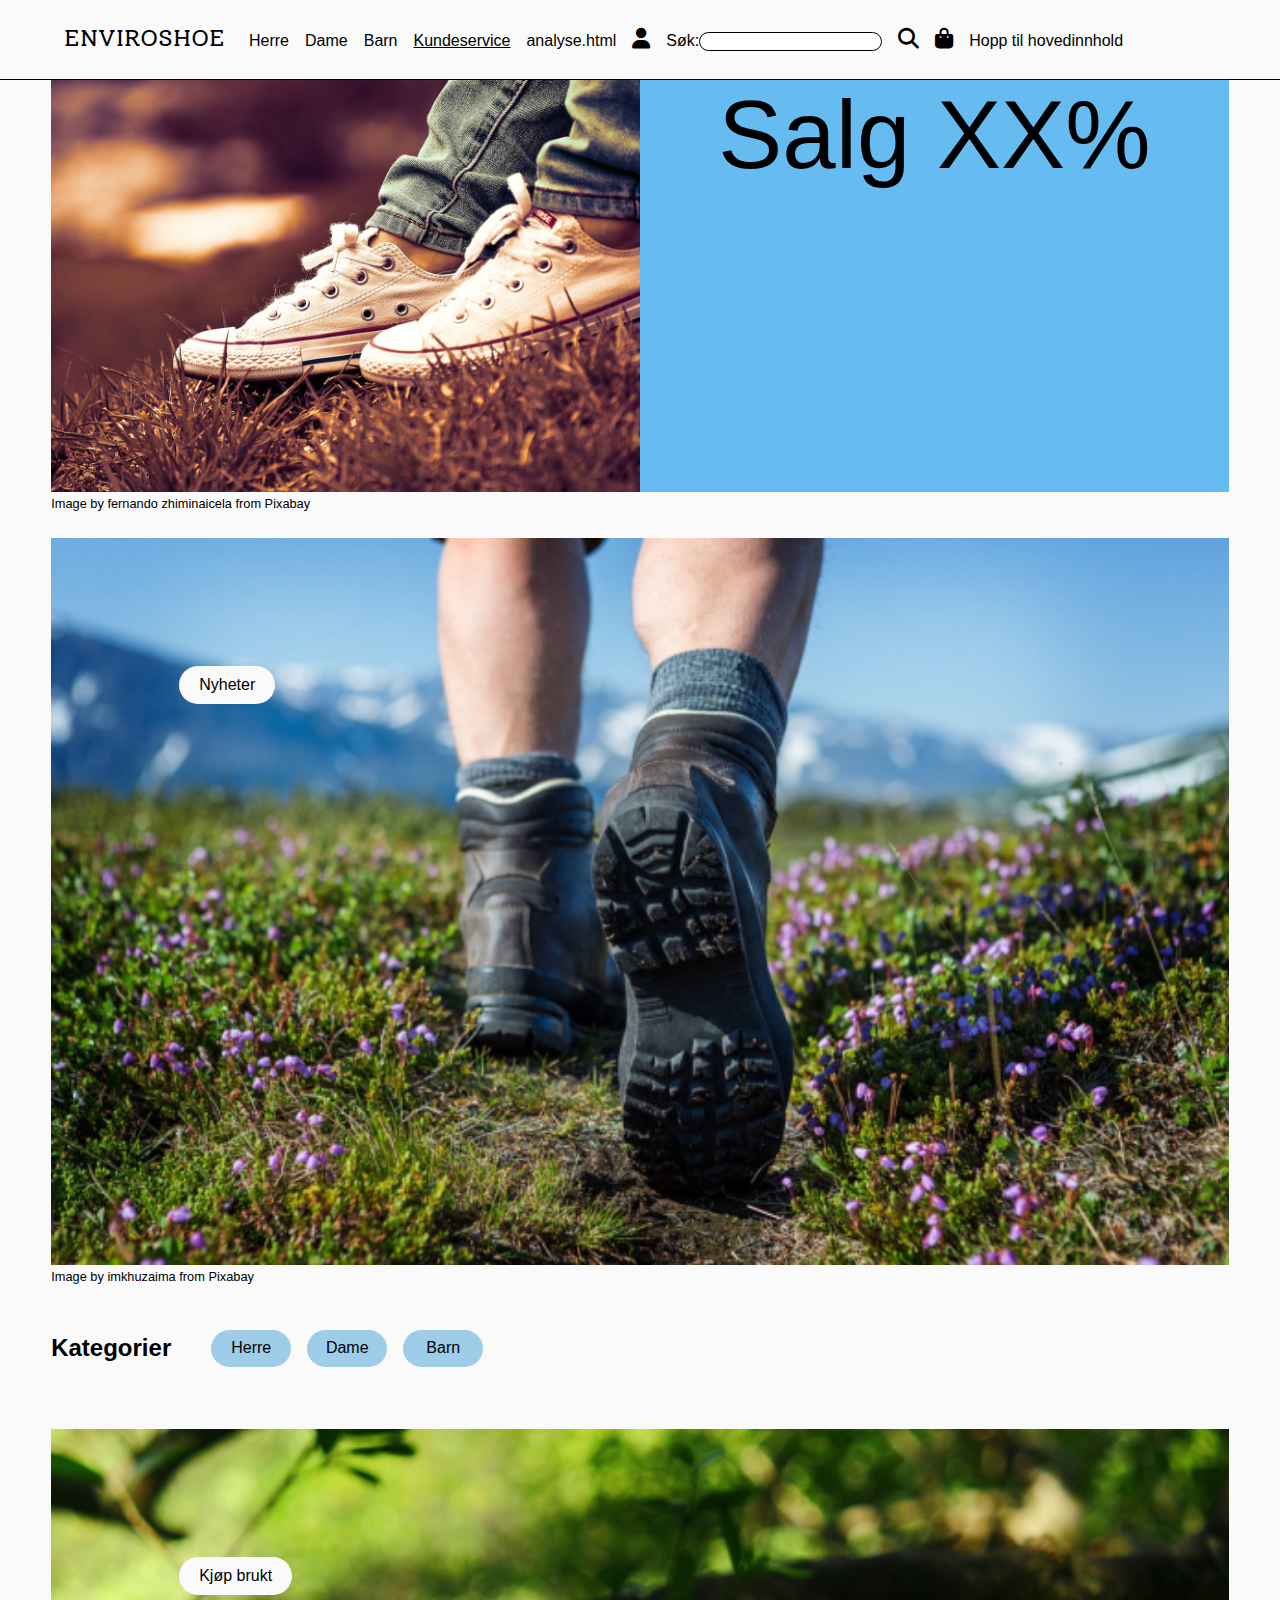
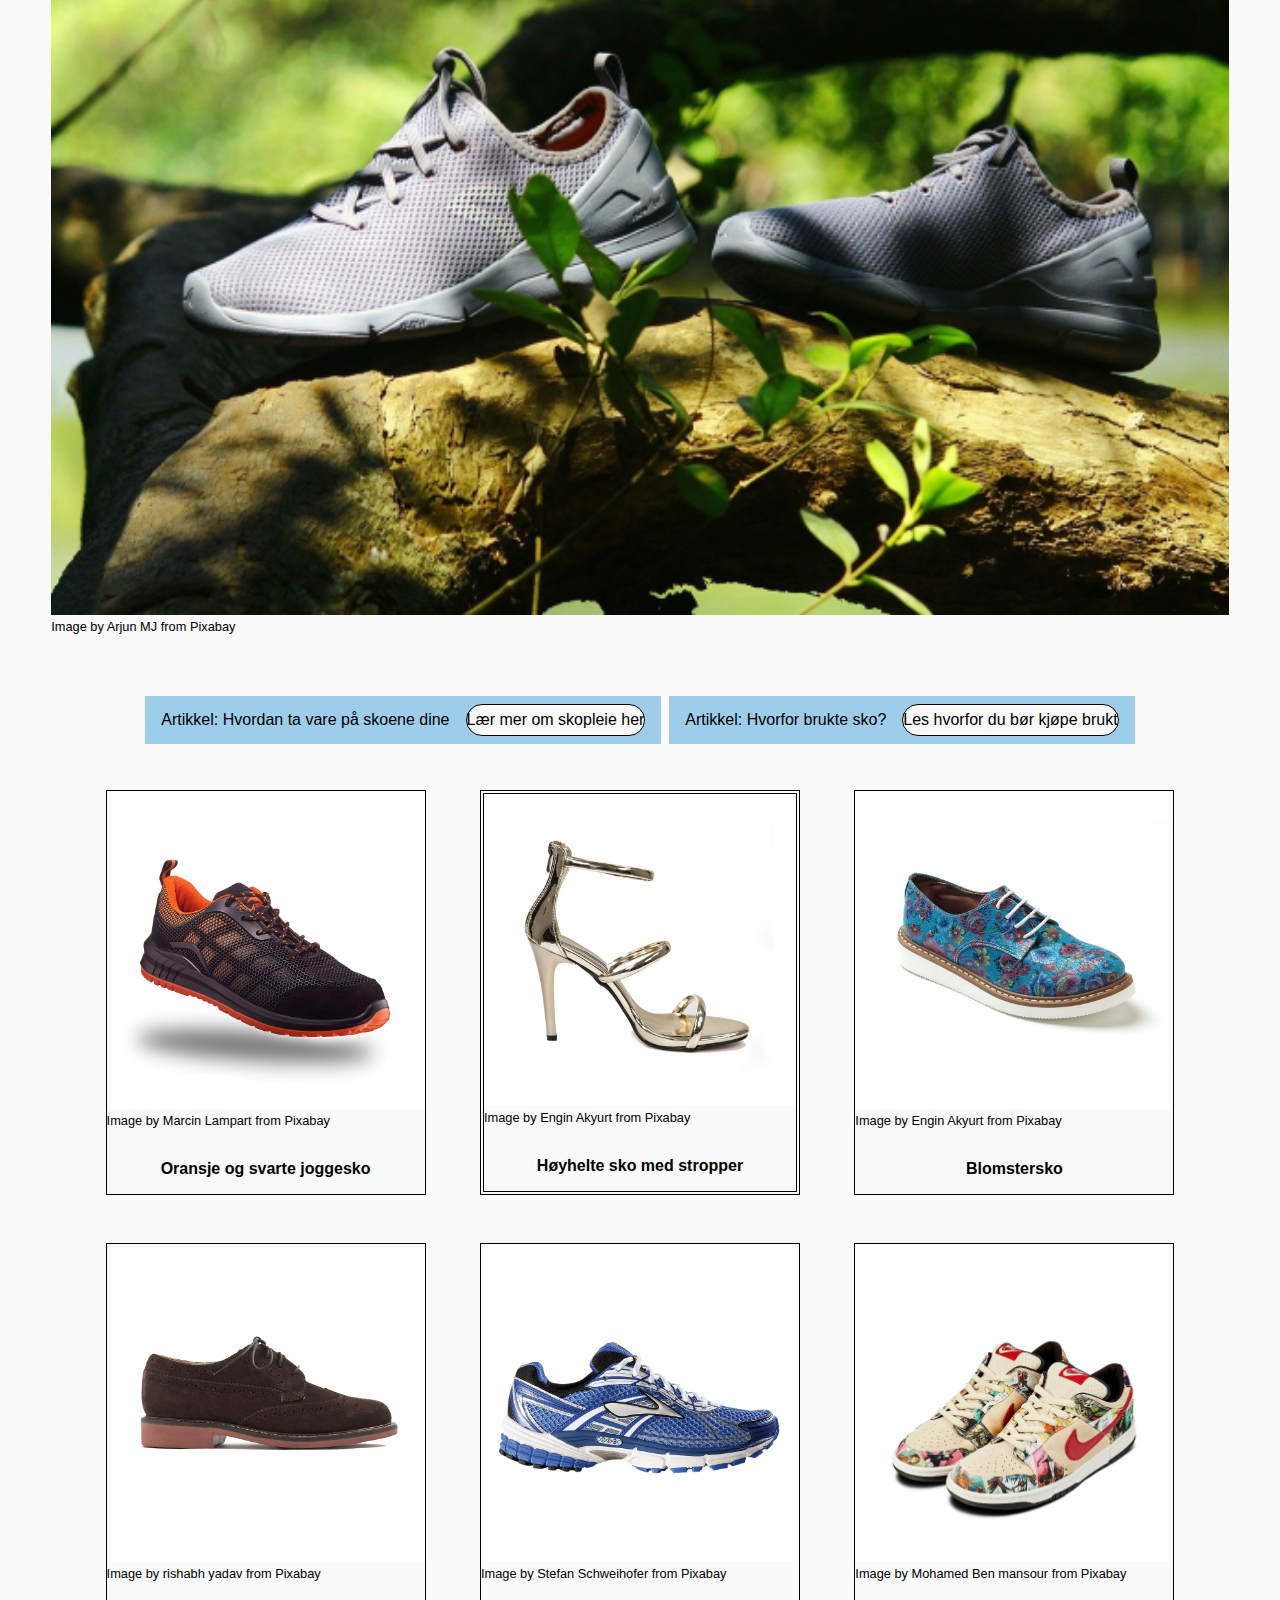
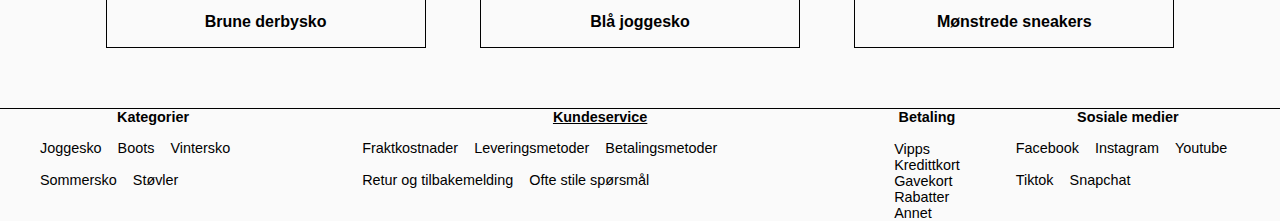
<file: index.html>
<!DOCTYPE html>
<html lang="nb">
    <head>
        <meta charset="utf-8">
        <title>Enviroshoe - Bærekraftige joggesko, vintersko og boots</title>
        <meta name="viewport" content= "width=device-width, initial-scale=1.0"> 
        <meta name="description" content="Hos Enviroshoe kan du kjøpe bærekraftige og pent brukte sko, 
        fra vintersko, joggesko eller noen kule boots.">

        <!--Facebook metadata-->
        <meta property="og:title" content="Enviroshoe sin hjemmeside">
        <meta property="og:description" content="Enviroshoe, brukte og nye bærekraftige sko til salg">
        <meta property="og:url" content="https://itstud.hiof.no/~cecilive/oblig_4_web/index.html">
        <meta property="og:image" content="https://itstud.hiof.no/~cecilive/oblig_4_web/img/hoestskolowres.jpg">

        <link rel="stylesheet" href="https://necolas.github.io/normalize.css/8.0.1/normalize.css" type="text/css">
        <link href="css/font/css/fontawesome.css" rel="stylesheet">
        <link href="css/font/css/brands.css" rel="stylesheet">
        <link href="css/font/css/solid.css" rel="stylesheet">
        <link rel="stylesheet" href="css/style.css" type="text/css">
    </head>
    <body>
        <div id="gridcontainer">


        <!--Header-->
        <header>  

            <a href="#main" class="mobilehidden">Hopp til hovedinnhold</a>

            <nav class="headerkategorier" id="hamburgercontainer">
                <a href=# role="button" aria-label="hamburgermeny">
                    <i class="fa-solid fa-bars ikoner" id="hamburgermeny"></i>
                </a>
            </nav>
            
            <span id="logo">
                <a href="index.html">Enviroshoe</a> 
            </span>      

                <nav class="headerkategorier">
                        <ul class="horisontalliste mobilehidden">
                            <li class="mobilehidden">
                                <a href="#">Herre</a>
                            </li>
                            <li class="mobilehidden">
                                <a href="#">Dame</a>
                            </li>
                            <li class="mobilehidden">
                                <a href="#">Barn</a>
                            </li>

                            <li id="toppkundeservice" class="toppkategorier mobilehidden kundeservice klikkbar">
                                <a href="kundeservice.html">Kundeservice</a>
                            </li>

                            <li>
                                <a href="analyse.html" id="analyse" class="toppkategorier">analyse.html</a>
                            </li>
                        </ul>
                        <a href="#" role="button" aria-label="konto">
                            <i class="fa-solid fa-user ikoner mobilehidden" id="account"></i>
                        </a>


                            <form role="search">
                                <label for="search" class="mobilehidden">Søk:</label>
                                <input type=search aria-label="search text" id="search" class="mobilehidden">
                            </form>
                            <a href="#" role="button" aria-label="søk">
                            <i id="searchbutton" class="fa-solid fa-magnifying-glass ikoner"></i>
                            </a>

                        <a href="#" role="button" aria-label="handlekurv">
                        <i class="fa-solid fa-bag-shopping ikoner" id="cart"></i>
                        </a>
                </nav>
        </header>


        <!--Main-->
        <main id="main">
                <section id="Salgscontainer">
                    <figure>
                        <picture class="salgsbilde">  
                            <source srcset="img/hoestskolowres.jpg" class="salgsbilde desktophidden" media="(min-width: 600px)">
                            <img src="img/hoestskolowres-halv.jpg" id="mobilsalgsbilde" class="salgsbilde" alt="nærbilde av en persons sko">
                        </picture>
                        <figcaption class="bildekilde">Image by <a href="https://pixabay.com/users/fernandozhiminaicela-6246704/?utm_source=link-attribution&utm_medium=referral&utm_campaign=image&utm_content=4192768">fernando zhiminaicela</a> from <a href="https://pixabay.com//?utm_source=link-attribution&utm_medium=referral&utm_campaign=image&utm_content=4192768">Pixabay</a>
                        </figcaption>
                    </figure>  
                    <section>
                        <a href="#" id="salgsoverskrift">Salg XX%</a>
                    </section>
                </section>

                <section id="Nyhetercontainer">
                    <figure>
                        <picture>
                            <img src="img/sko-paa-tur-lowres.jpg" alt="person som går tur i naturen, fokuset er på skoene">
                        </picture>
                        <figcaption class="bildekilde">Image by <a href="https://pixabay.com/users/imkhuzaima-24825606/?utm_source=link-attribution&utm_medium=referral&utm_campaign=image&utm_content=6871901">imkhuzaima</a> from <a href="https://pixabay.com//?utm_source=link-attribution&utm_medium=referral&utm_campaign=image&utm_content=6871901">Pixabay</a>
                        </figcaption>
                    </figure>
                            <a href="#" id="Nyheter" class="bildeknapp">Nyheter</a>
                </section>

            <section id="kategorier">
                <nav>
                    <div id=kategoricontainermain>
                        <h2>Kategorier</h2>
                        <ul>
                            <li>
                                <a href="#">Herre</a>
                            </li>
                            <li>
                                <a href="#">Dame</a>
                            </li>
                            <li>
                                <a href="#">Barn</a>
                            </li>
                        </ul>
                    </div>

                </nav>
            </section>

            <section id="kjop-bruktcontainer">
                <figure>
                    <picture>
                        <img src="img/Sko1lowres.jpg" alt="Et par sko plassert på en stamme i skogen">
                    </picture>
                    <figcaption class="bildekilde">Image by <a href="https://pixabay.com/users/arjunmj-34101863/?utm_source=link-attribution&utm_medium=referral&utm_campaign=image&utm_content=7998470">Arjun MJ</a> from <a href="https://pixabay.com//?utm_source=link-attribution&utm_medium=referral&utm_campaign=image&utm_content=7998470">Pixabay</a>                    
                    </figcaption>
                </figure>
                <a href="#" id="kjop-brukt" class="bildeknapp">Kjøp brukt</a>
            </section>

            <section id="artikkellenker">
                <article>
                    <p>Artikkel: Hvordan ta vare på skoene dine
                        <a href="#">Lær mer om skopleie her</a>
                    </p>
                    <p>Artikkel: Hvorfor brukte sko?
                        <a href="#">Les hvorfor du bør kjøpe brukt</a>
                    </p>
                </article>
            </section>

            <section id="populert">
                <article class="produkt">
                    <figure>
                        <picture>
                            <img src="img/Oransje-og-svarte-skolowres.jpg" alt="Oransje og svarte joggesko">
                        </picture>
                        <figcaption class="bildekilde">Image by <a href="https://pixabay.com/users/mixshot-34719382/?utm_source=link-attribution&utm_medium=referral&utm_campaign=image&utm_content=7875371">Marcin Lampart</a> from <a href="https://pixabay.com//?utm_source=link-attribution&utm_medium=referral&utm_campaign=image&utm_content=7875371">Pixabay</a>
                        </figcaption>
                    </figure>
                    <p><a href="#">Oransje og svarte joggesko</a></p>
                </article>

                <article class="produkt" id="klikkbar-lenke">
                    <figure>
                            <a href="produkt.html"><img src="img/hoeyhelt-gulllowres.jpg" alt="Høyhelte sko med stropper i gull"></a>
                        <figcaption class="bildekilde">Image by <a href="https://pixabay.com/users/engin_akyurt-3656355/?utm_source=link-attribution&utm_medium=referral&utm_campaign=image&utm_content=5059017">Engin Akyurt</a> from <a href="https://pixabay.com//?utm_source=link-attribution&utm_medium=referral&utm_campaign=image&utm_content=5059017">Pixabay</a> 
                            <!--Kilde:https://www.w3schools.com/html/tryit.asp?filename=tryhtml_links_image-->
                        </figcaption>
                    </figure>
                    <p><a href="produkt.html" class="klikkbar">Høyhelte sko med stropper</a></p>
                </article>

                <article class="produkt">
                    <figure>
                        <picture>
                            <img src="img/blomsterskolowres.jpg" alt="Derbysko med blomstermønster">
                        </picture>
                        <figcaption class="bildekilde">Image by <a href="https://pixabay.com/users/engin_akyurt-3656355/?utm_source=link-attribution&utm_medium=referral&utm_campaign=image&utm_content=5095710">Engin Akyurt</a> from <a href="https://pixabay.com//?utm_source=link-attribution&utm_medium=referral&utm_campaign=image&utm_content=5095710">Pixabay</a>
                        </figcaption>
                    </figure>
                    <p><a href="#">Blomstersko</a></p>
                </article>

                <article class="produkt">
                    <figure>
                        <picture>
                            <img src="img/formelle-laerskolowres.jpg" alt="Brune derbysko">
                        </picture>
                        <figcaption class="bildekilde">Image by <a href="https://pixabay.com/users/rydv151-1917319/?utm_source=link-attribution&utm_medium=referral&utm_campaign=image&utm_content=2434210">rishabh yadav</a> from <a href="https://pixabay.com//?utm_source=link-attribution&utm_medium=referral&utm_campaign=image&utm_content=2434210">Pixabay</a>
                        </figcaption>
                    </figure>
                    <p><a href="#">Brune derbysko</a></p>
                </article>

                <article class="produkt">
                    <figure>
                        <picture>
                            <img src="img/blaa-joggeskolowres.jpg" alt="Blå joggesko">
                        </picture>
                        <figcaption class="bildekilde">Image by <a href="https://pixabay.com/users/stux-12364/?utm_source=link-attribution&utm_medium=referral&utm_campaign=image&utm_content=371625">Stefan Schweihofer</a> from <a href="https://pixabay.com//?utm_source=link-attribution&utm_medium=referral&utm_campaign=image&utm_content=371625">Pixabay</a>
                        </figcaption>
                    </figure>
                    <p><a href="#">Blå joggesko</a></p>
                </article>

                <article class="produkt">
                    <figure>
                        <picture>
                            <img src="img/Nike-sneakerslowres.jpg" alt="Mønstrede fargerike sneakers">
                        </picture>
                        <figcaption class="bildekilde">Image by <a href="https://pixabay.com/users/mohamedbn-38670969/?utm_source=link-attribution&utm_medium=referral&utm_campaign=image&utm_content=8171942">Mohamed Ben mansour</a> from <a href="https://pixabay.com//?utm_source=link-attribution&utm_medium=referral&utm_campaign=image&utm_content=8171942">Pixabay</a>
                        </figcaption>
                    </figure>
                    <p><a href="#">Mønstrede sneakers</a></p>
                </article>
            </section>
        </main>


        <!--Footer-->
        <footer>
                <nav>
                    <section id="footerkategorier" class="footer">
                        <a href=# class="footeroverskrift">
                            Kategorier
                        </a>
                        <ul>
                            <li>
                                <a href="#">Joggesko</a>
                            </li>
                            <li>
                                <a href="#">Boots</a>
                            </li>
                            <li>
                                <a href="#">Vintersko</a>
                            </li>  
                             <li>
                                <a href="#">Sommersko</a>
                            </li>   
                            <li>
                                <a href="#">Støvler</a>
                            </li>
                        </ul>
                    </section>

                    <section id="footerkundeservice" class="footer mobilehidden">
                        <a href="kundeservice.html" class="kundeservice footeroverskrift klikkbar mobilehidden">
                            Kundeservice
                        </a>
                        <ul class="mobilehidden">
                            <li>
                                <a href="#">Fraktkostnader</a>
                            </li>
                            <li>
                                <a href="#">Leveringsmetoder</a>
                            </li>
                            <li>
                                <a href="#">Betalingsmetoder</a>
                            </li>  
                             <li>
                                <a href="#">Retur og tilbakemelding</a>
                            </li>   
                            <li>
                                <a href="#">Ofte stile spørsmål</a>
                            </li>
                        </ul>
                    </section>

                    <section id="footerbetaling" class="footer">
                        <a href="#" class="footeroverskrift mobilehidden">Betaling</a>
                        <ul class="mobilehidden">
                            <li>
                                <a href="#">Vipps</a>
                            </li>
                            <li>
                                <a href="#">Kredittkort</a>
                            </li>
                            <li>
                                <a href="#">Gavekort</a>
                            </li>  
                             <li>
                                <a href="#">Rabatter</a>
                            </li>   
                            <li>
                                <a href="#">Annet</a>
                            </li>
                        </ul>
                    </section>

                    <section id="sosialemedier" class="footer">
                        <a href="#" class="footeroverskrift">
                            Sosiale medier
                        </a>
                        <ul>
                            <li>
                                <a href="#">Facebook</a>
                            </li>
                            <li>
                                <a href="#">Instagram</a>
                            </li>
                            <li>
                                <a href="#">Youtube</a>
                            </li>  
                             <li>
                                <a href="#">Tiktok</a>
                            </li>   
                            <li>
                                <a href="#">Snapchat</a>
                            </li>
                        </ul>
                    </section>
                </nav>
        </footer>
        </div>
    </body>
</html>

<!--Kilder-->

<!--https://www.w3schools.com/html/default.asp

https://www.w3schools.com/tags/tag_details.asp

 https://www.w3schools.com/howto/howto_js_slideshow.asp

 https://www.w3schools.com/howto/howto_js_slideshow_gallery.asp

 https://www.w3schools.com/jsref/event_onclick.asp

 https://www.w3docs.com/snippets/css/how-to-hide-elements-in-a-responsive-layout.html

 https://dev.to/ljcdev/hamburger-css-no-js-2dfa

 https://necolas.github.io/normalize.css/
 
 https://www.w3docs.com/snippets/html/how-to-create-an-html-button-that-acts-like-a-link.html

 ChatGPT til debugging-->
</file>
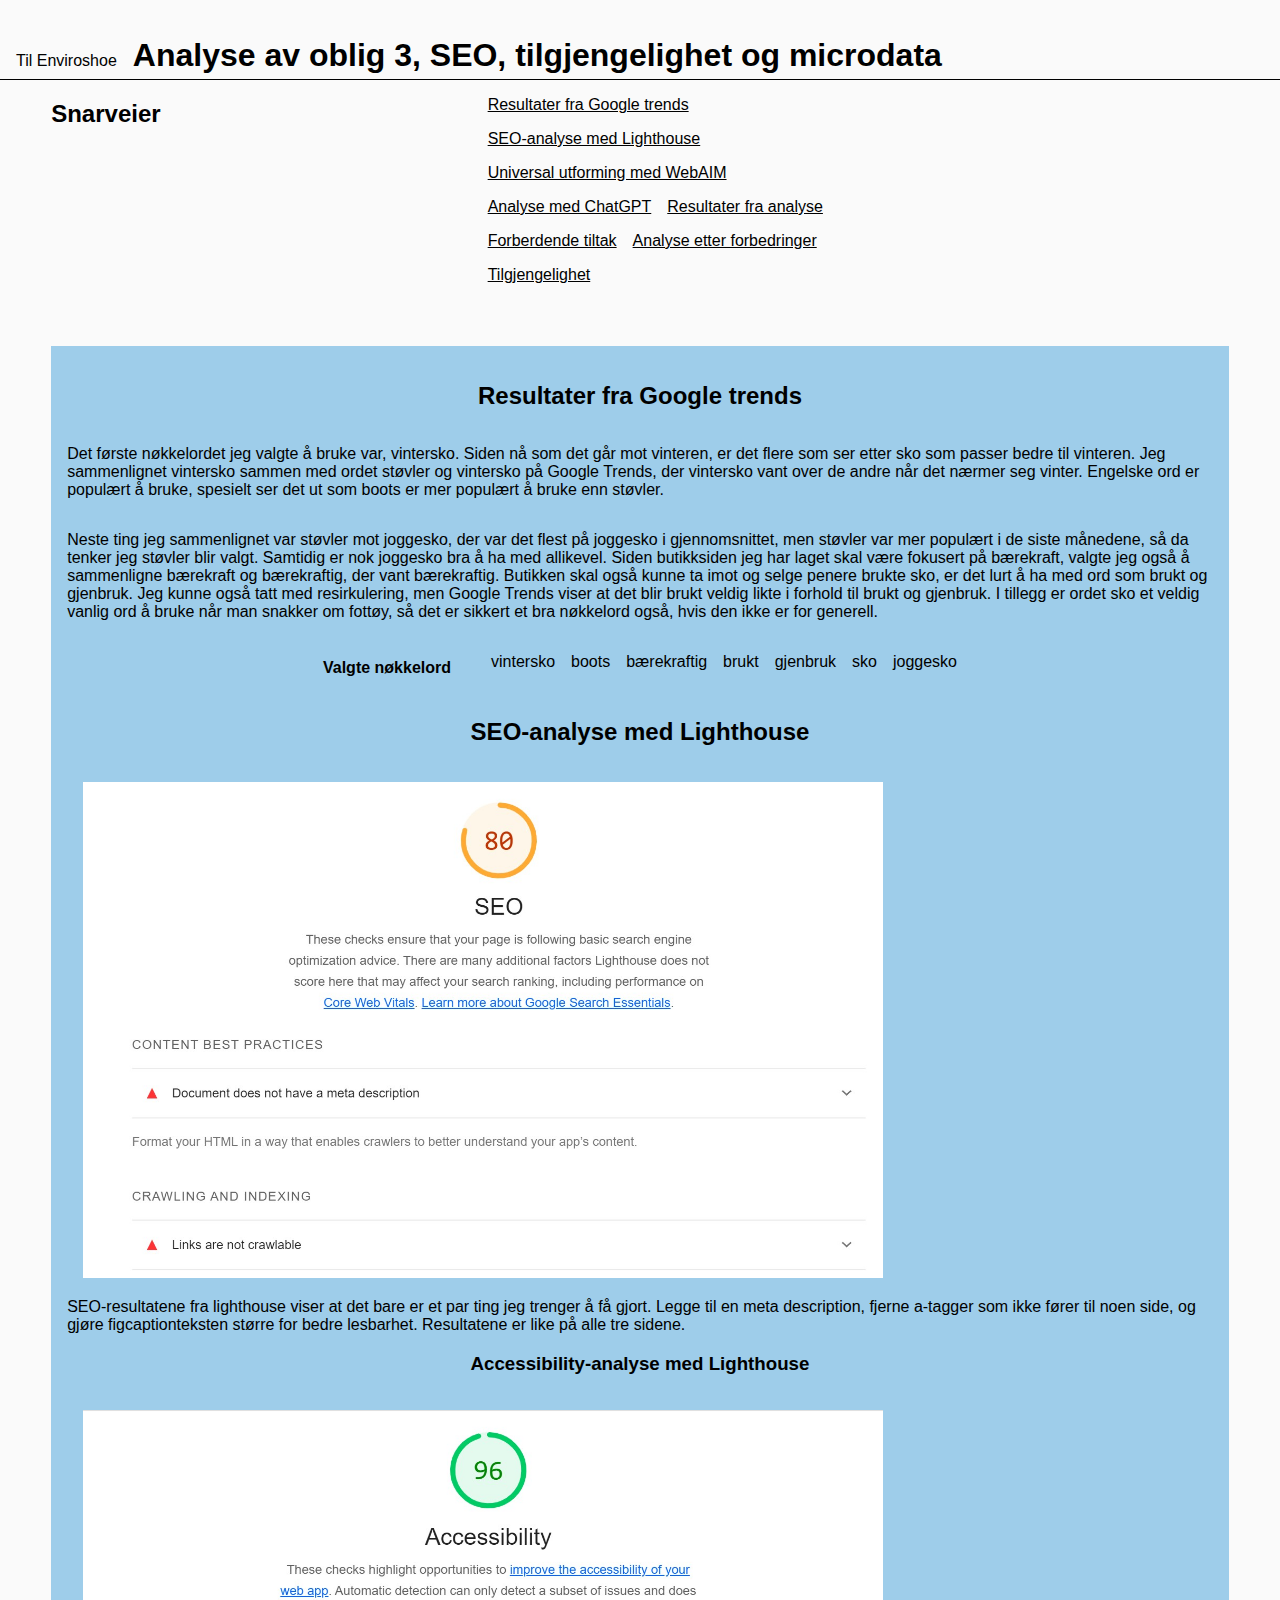
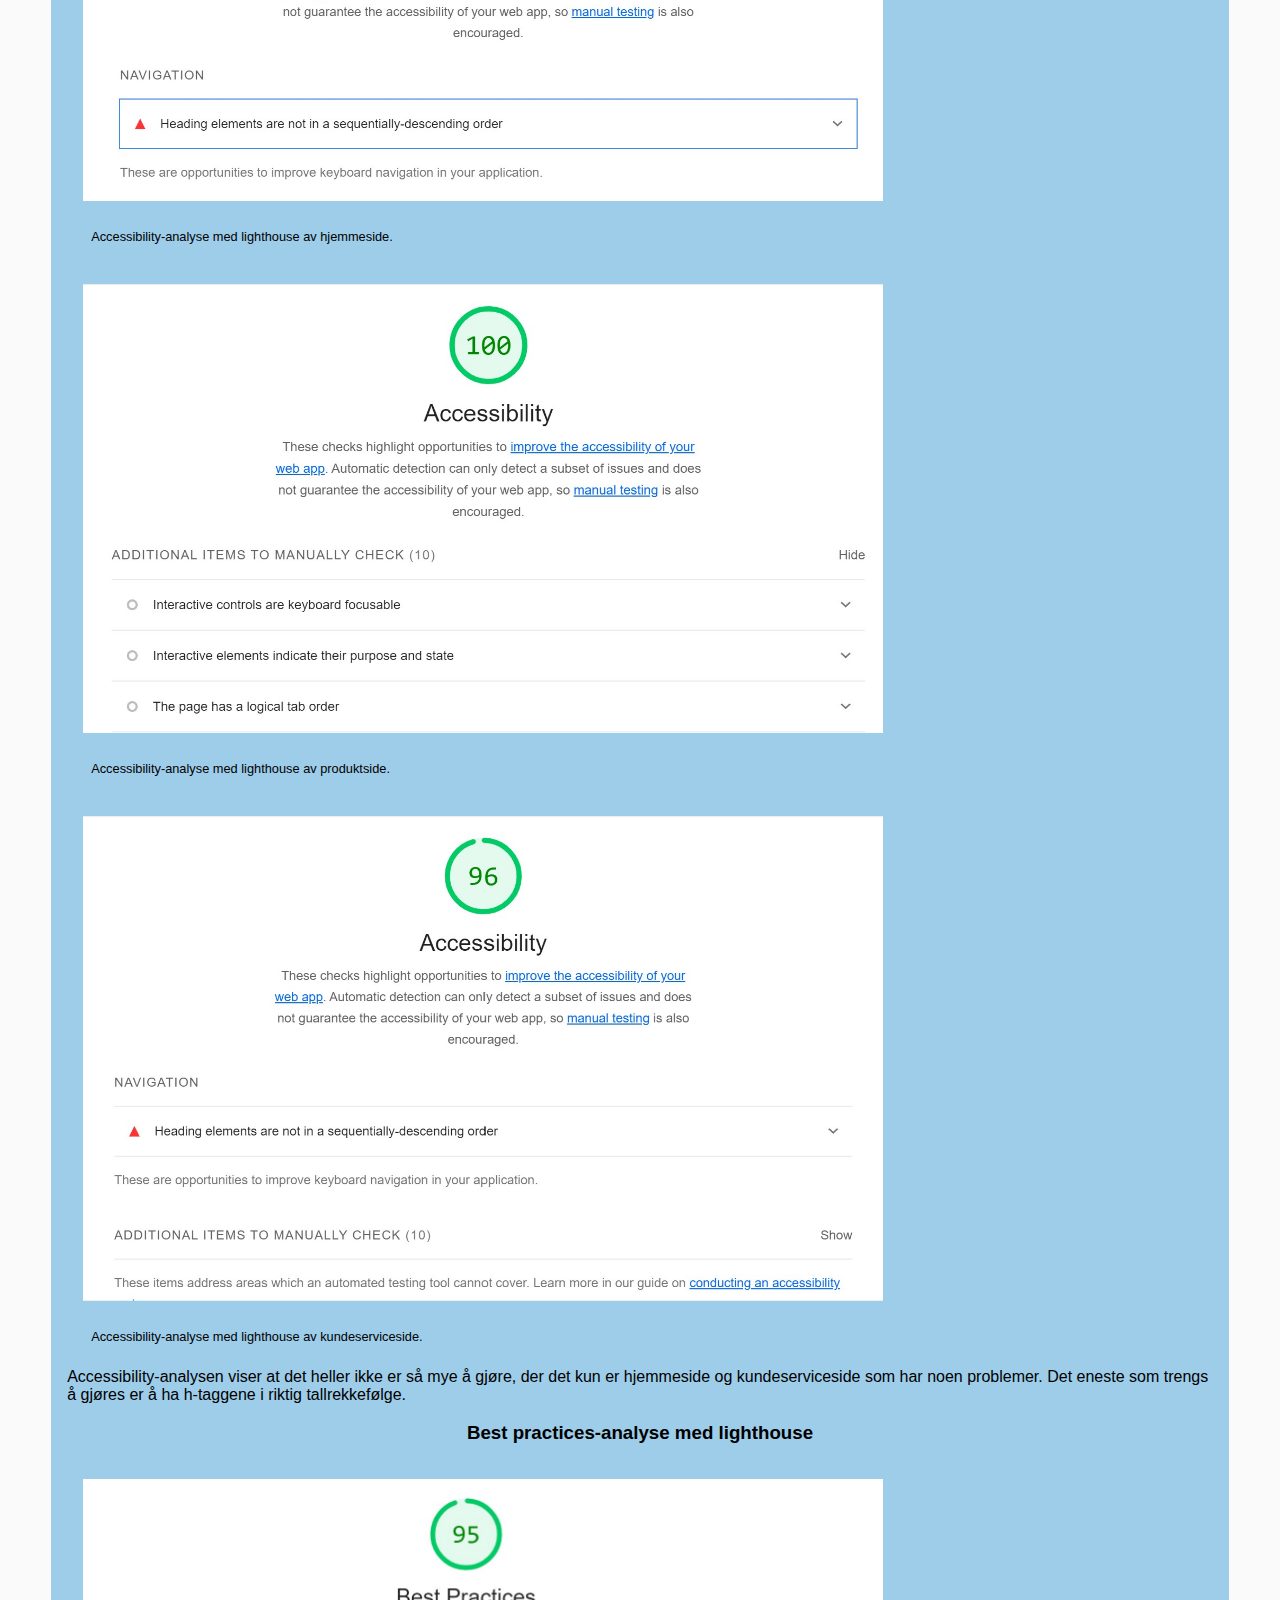
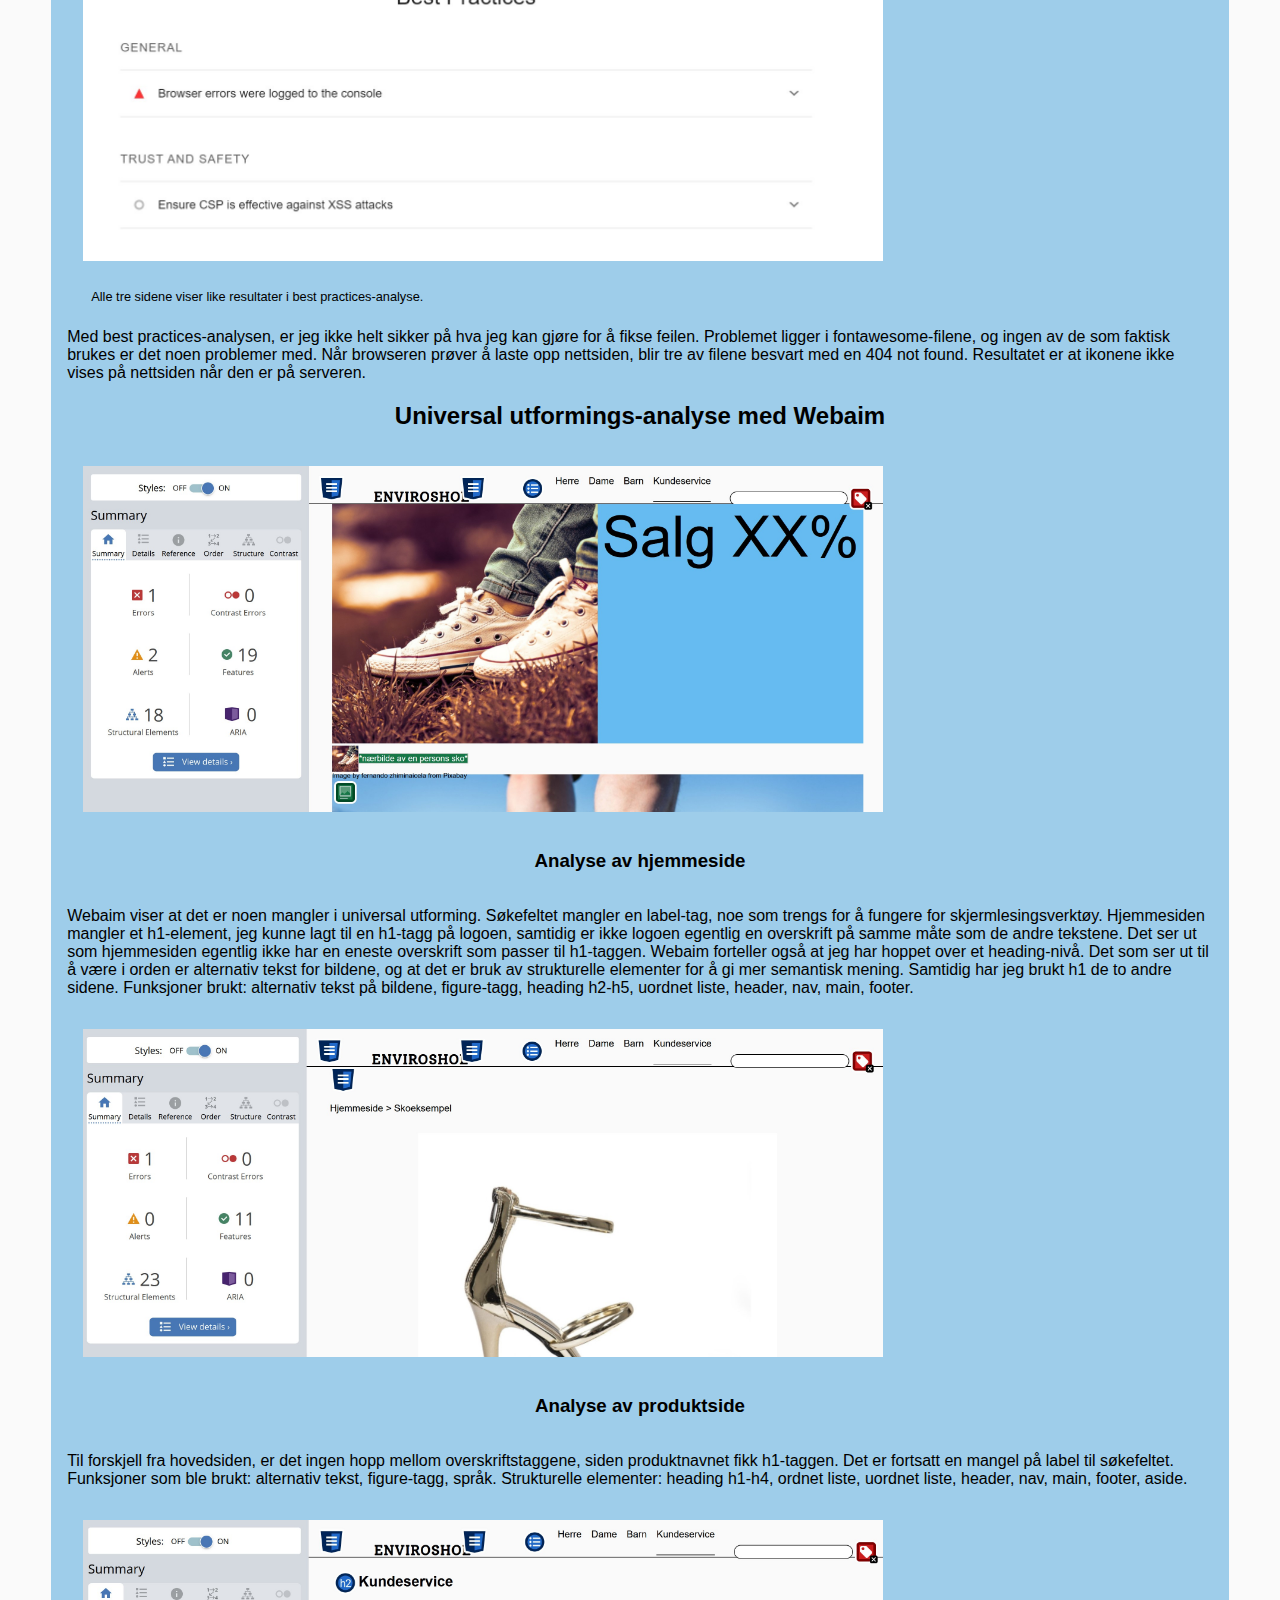
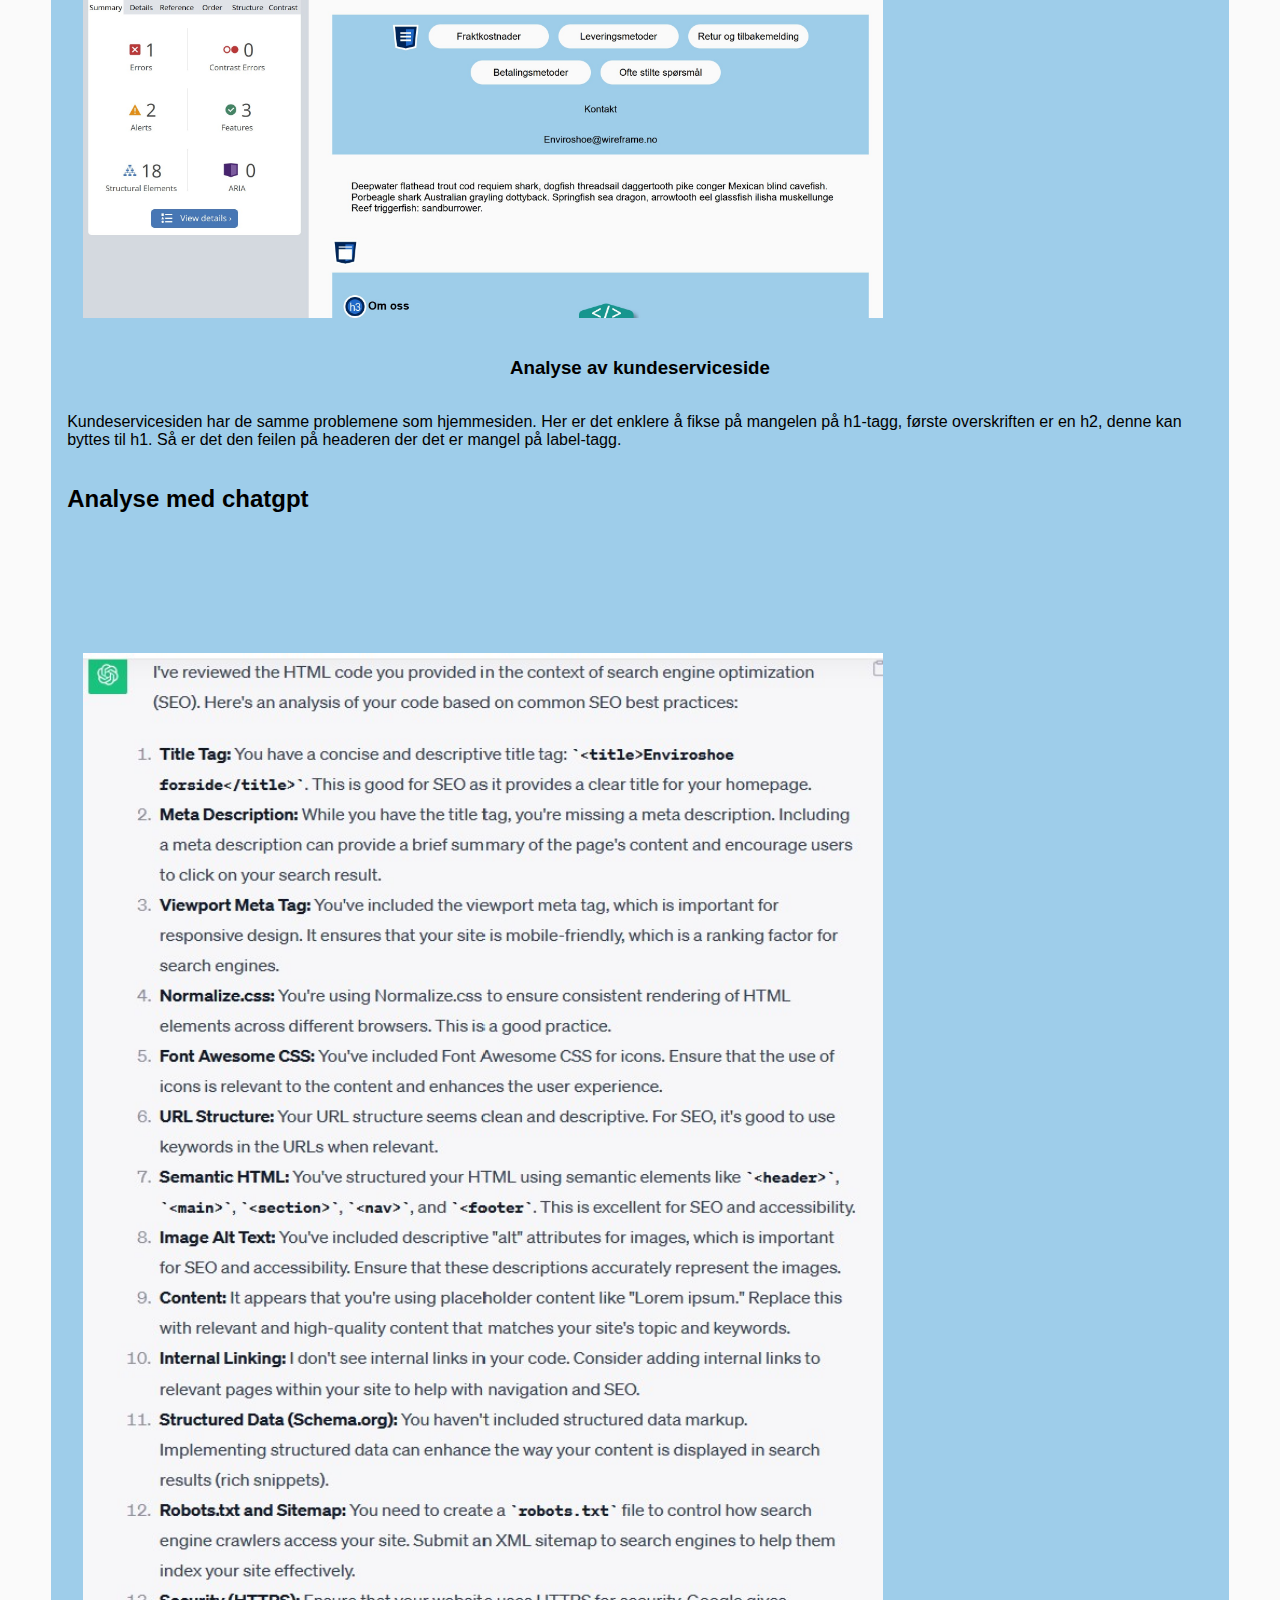
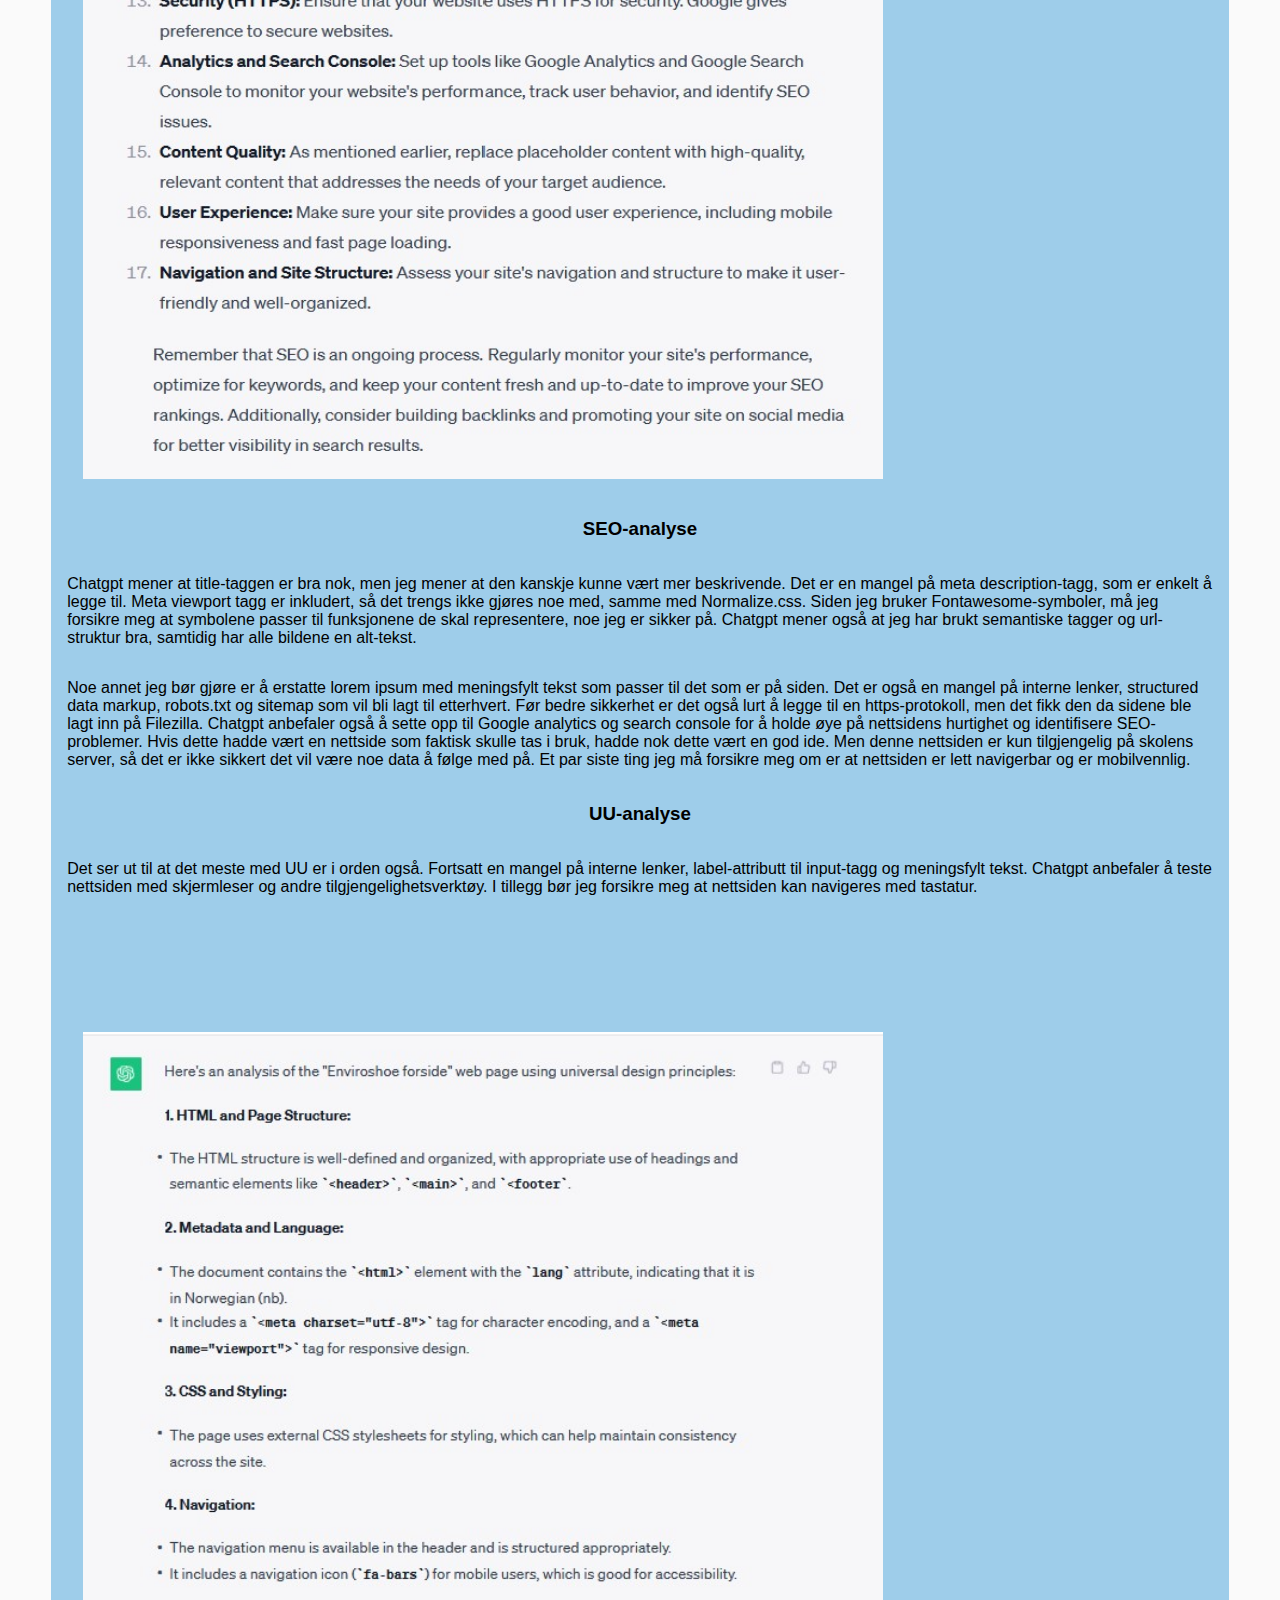
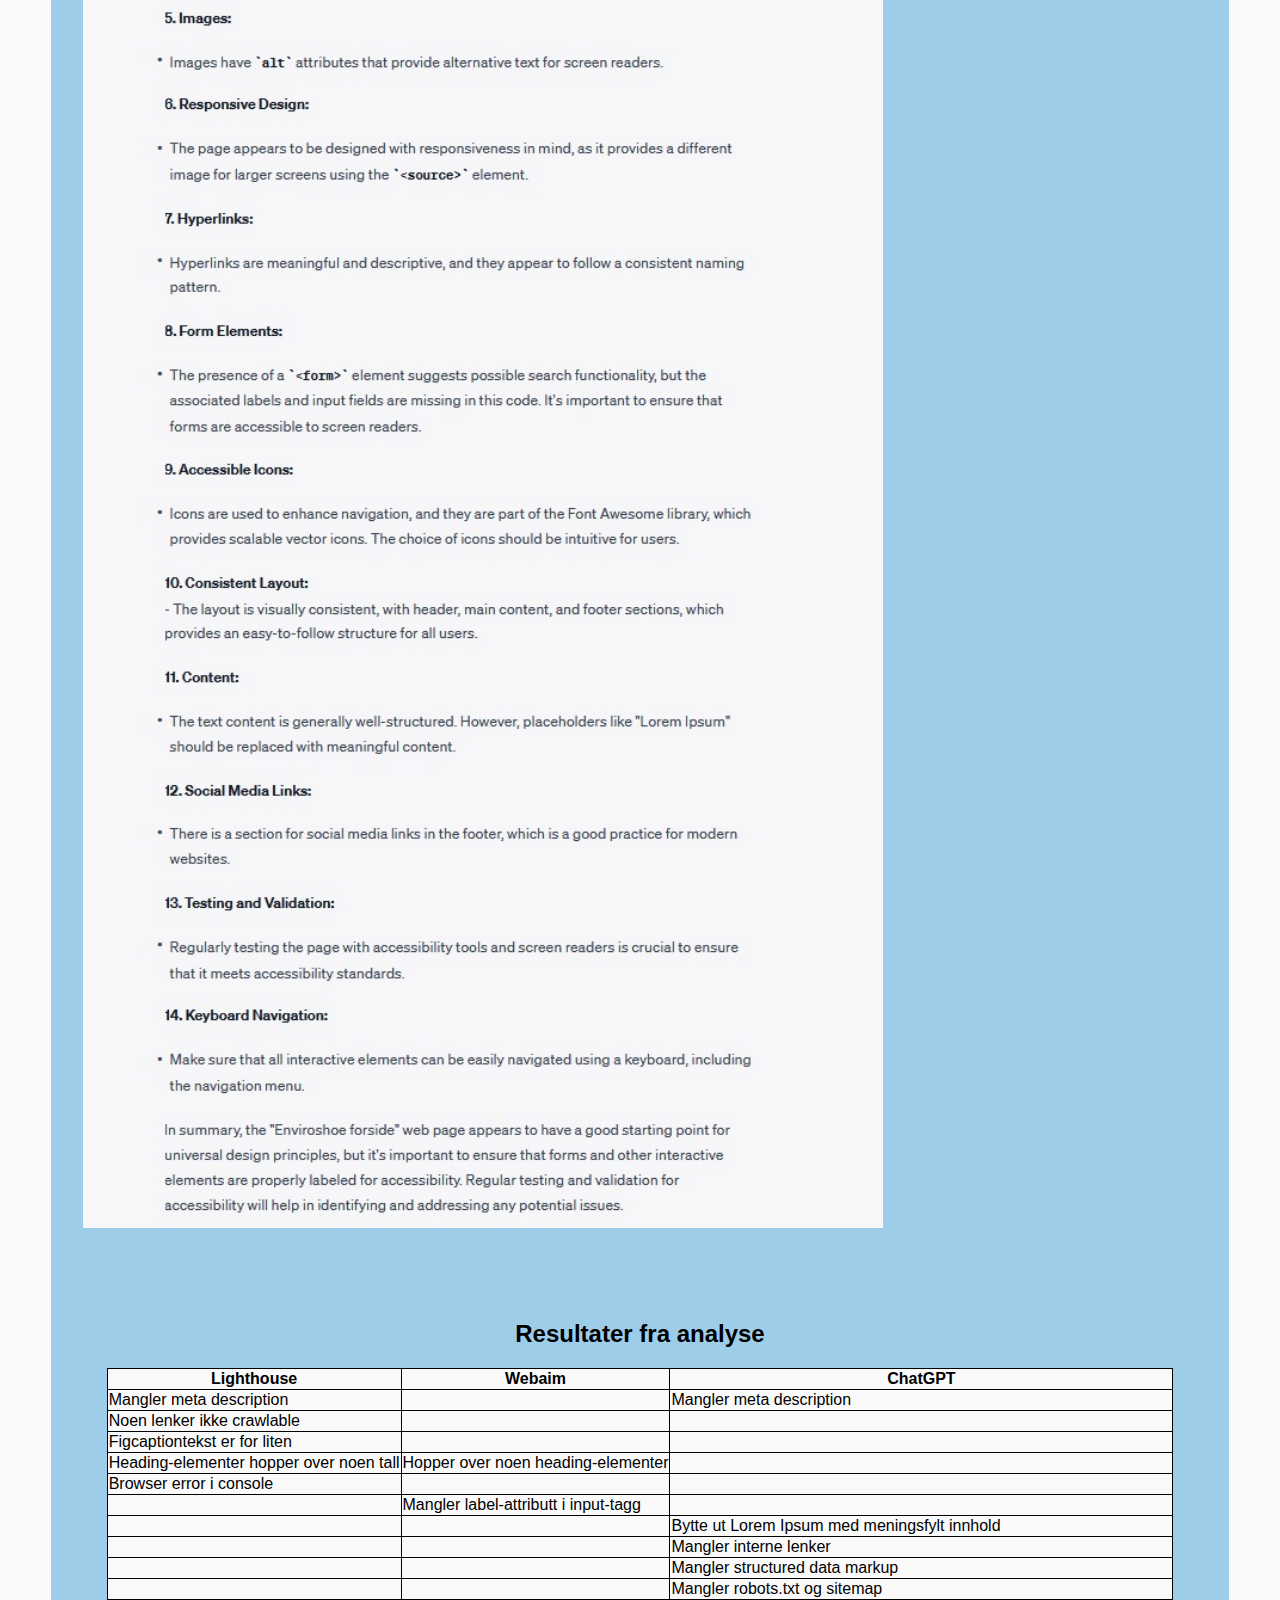
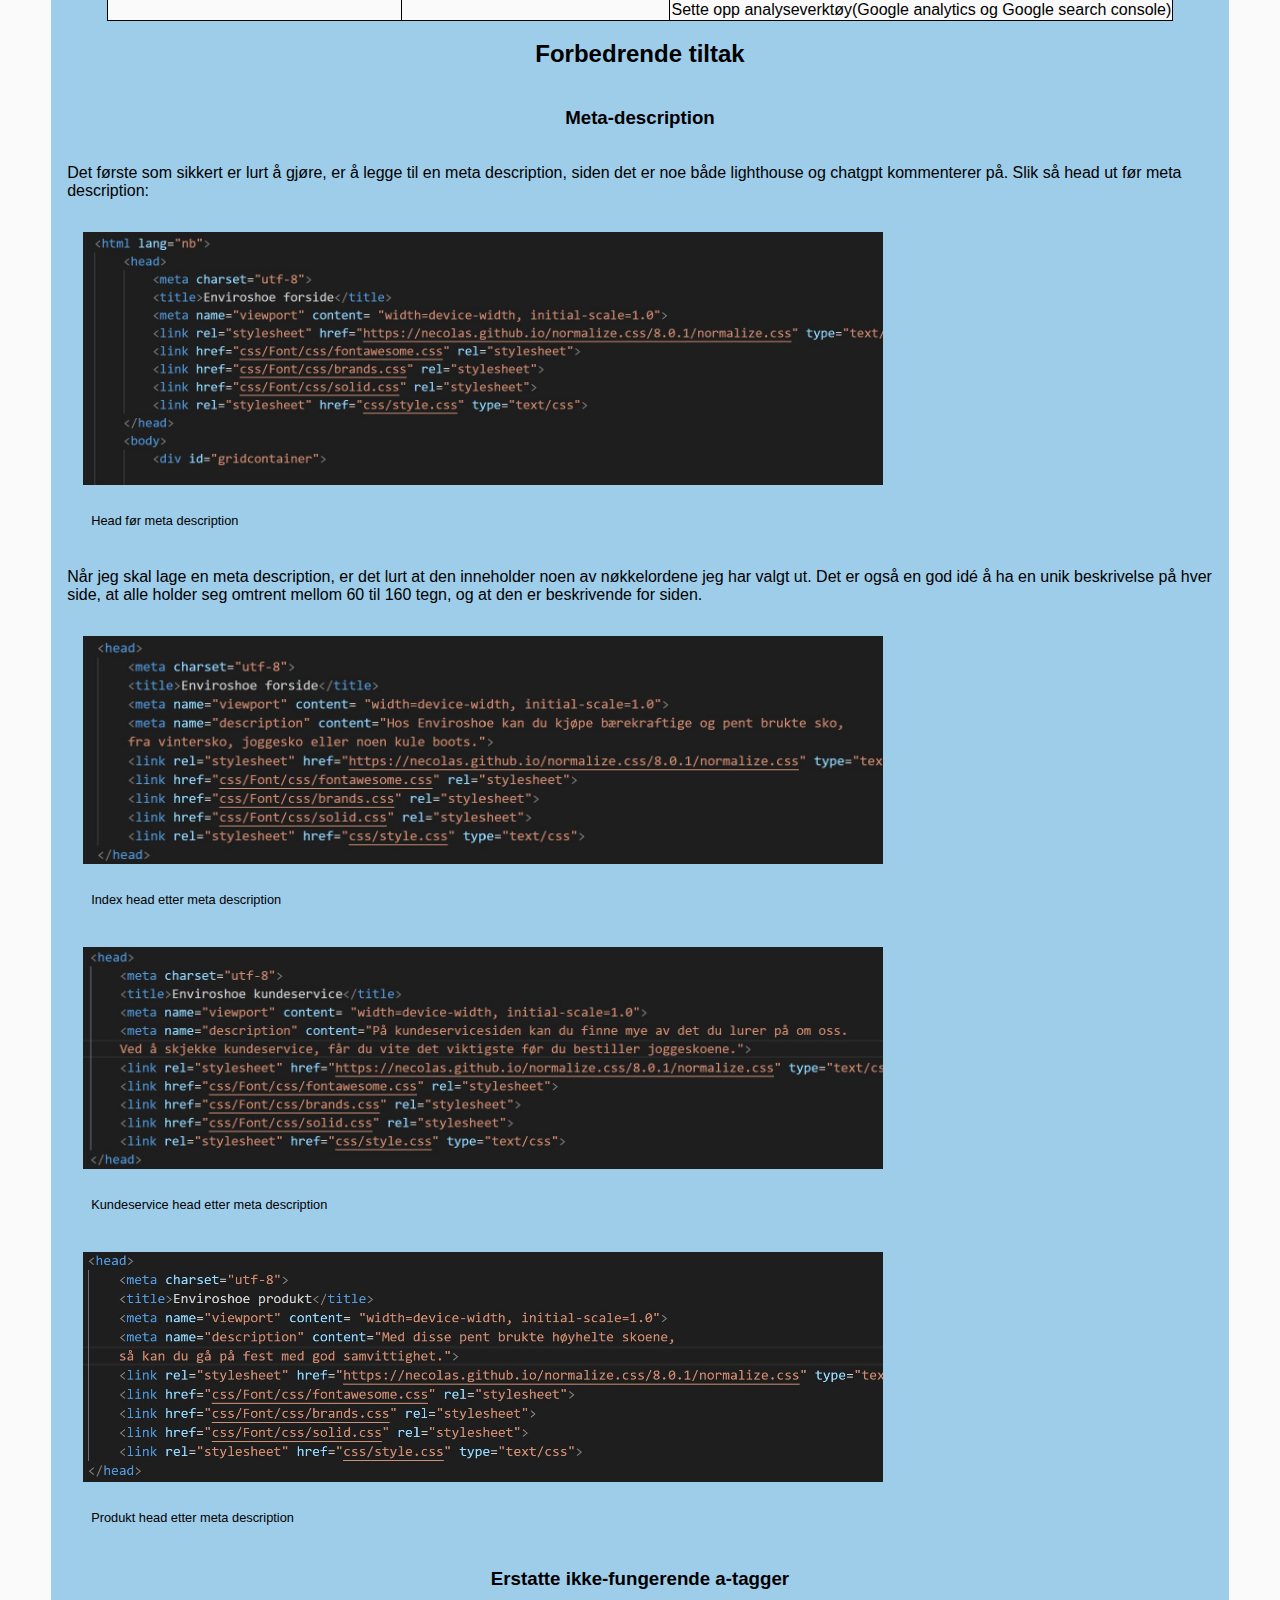
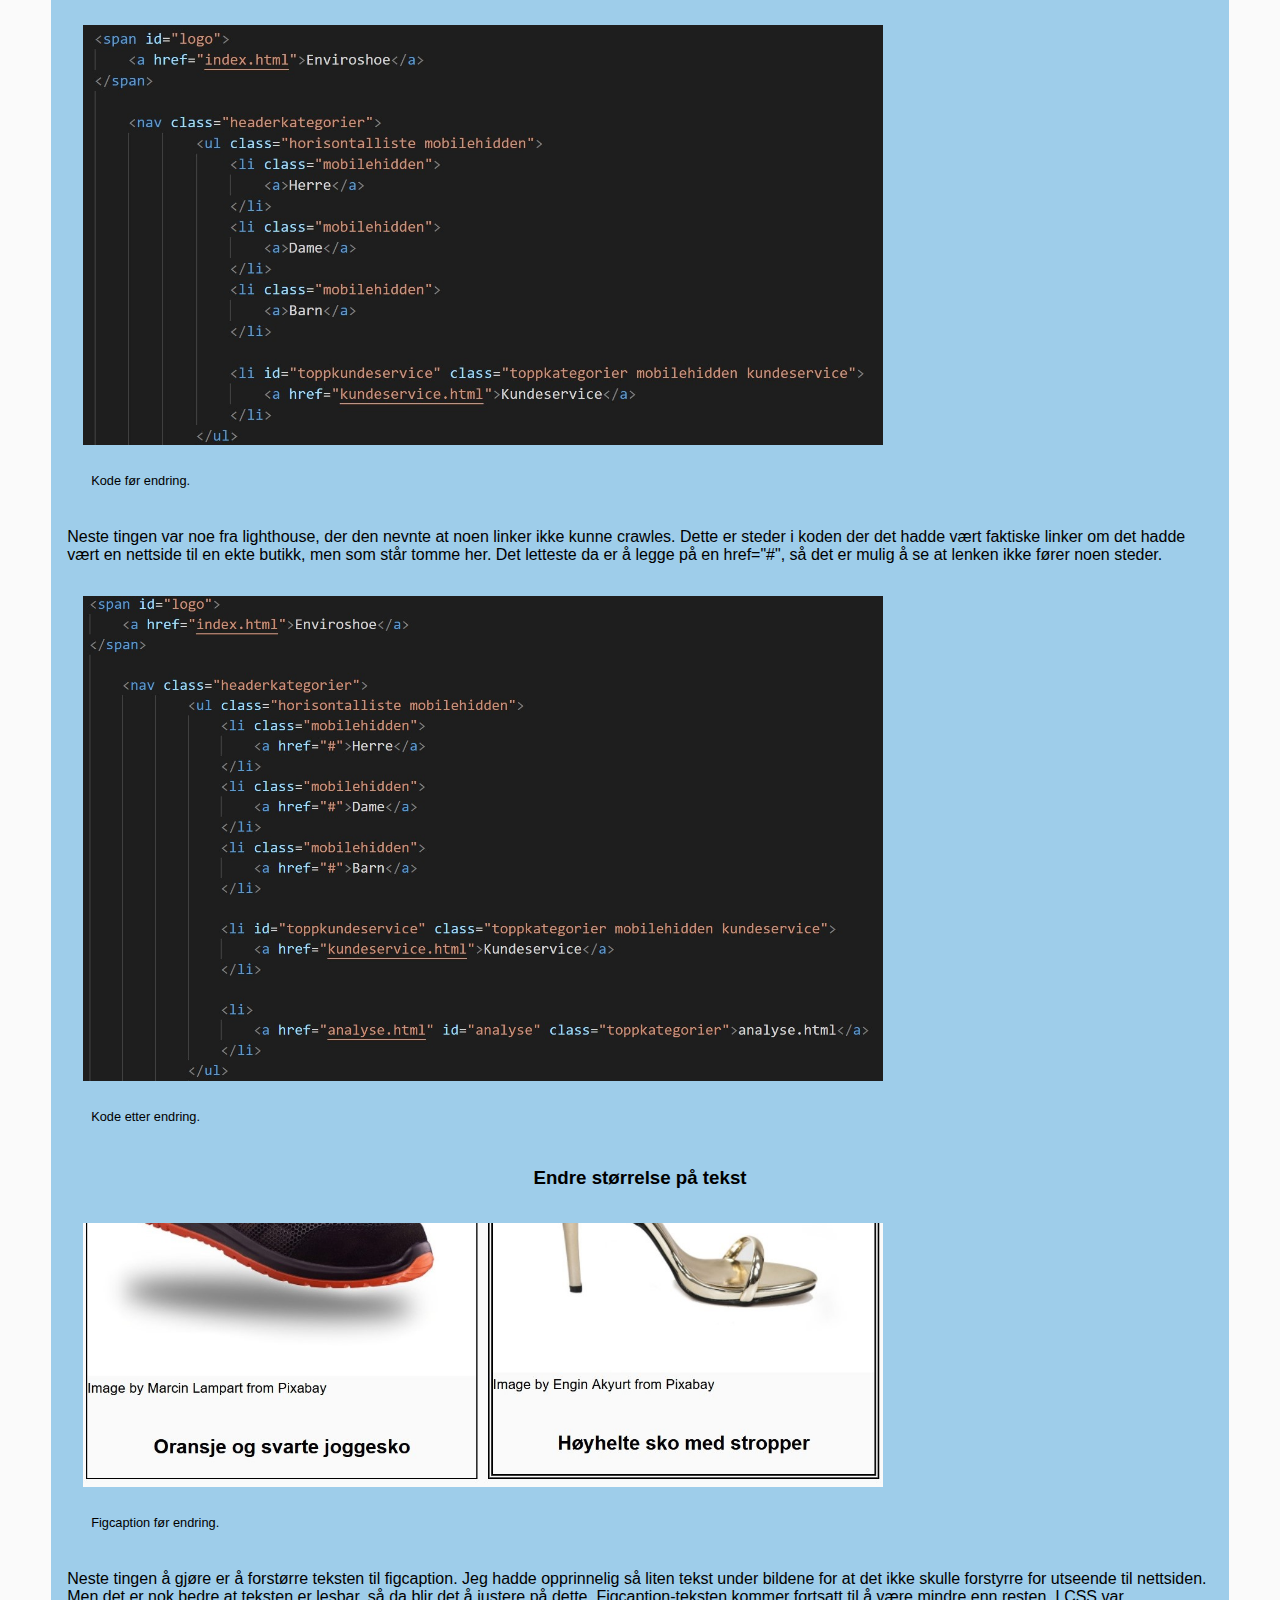
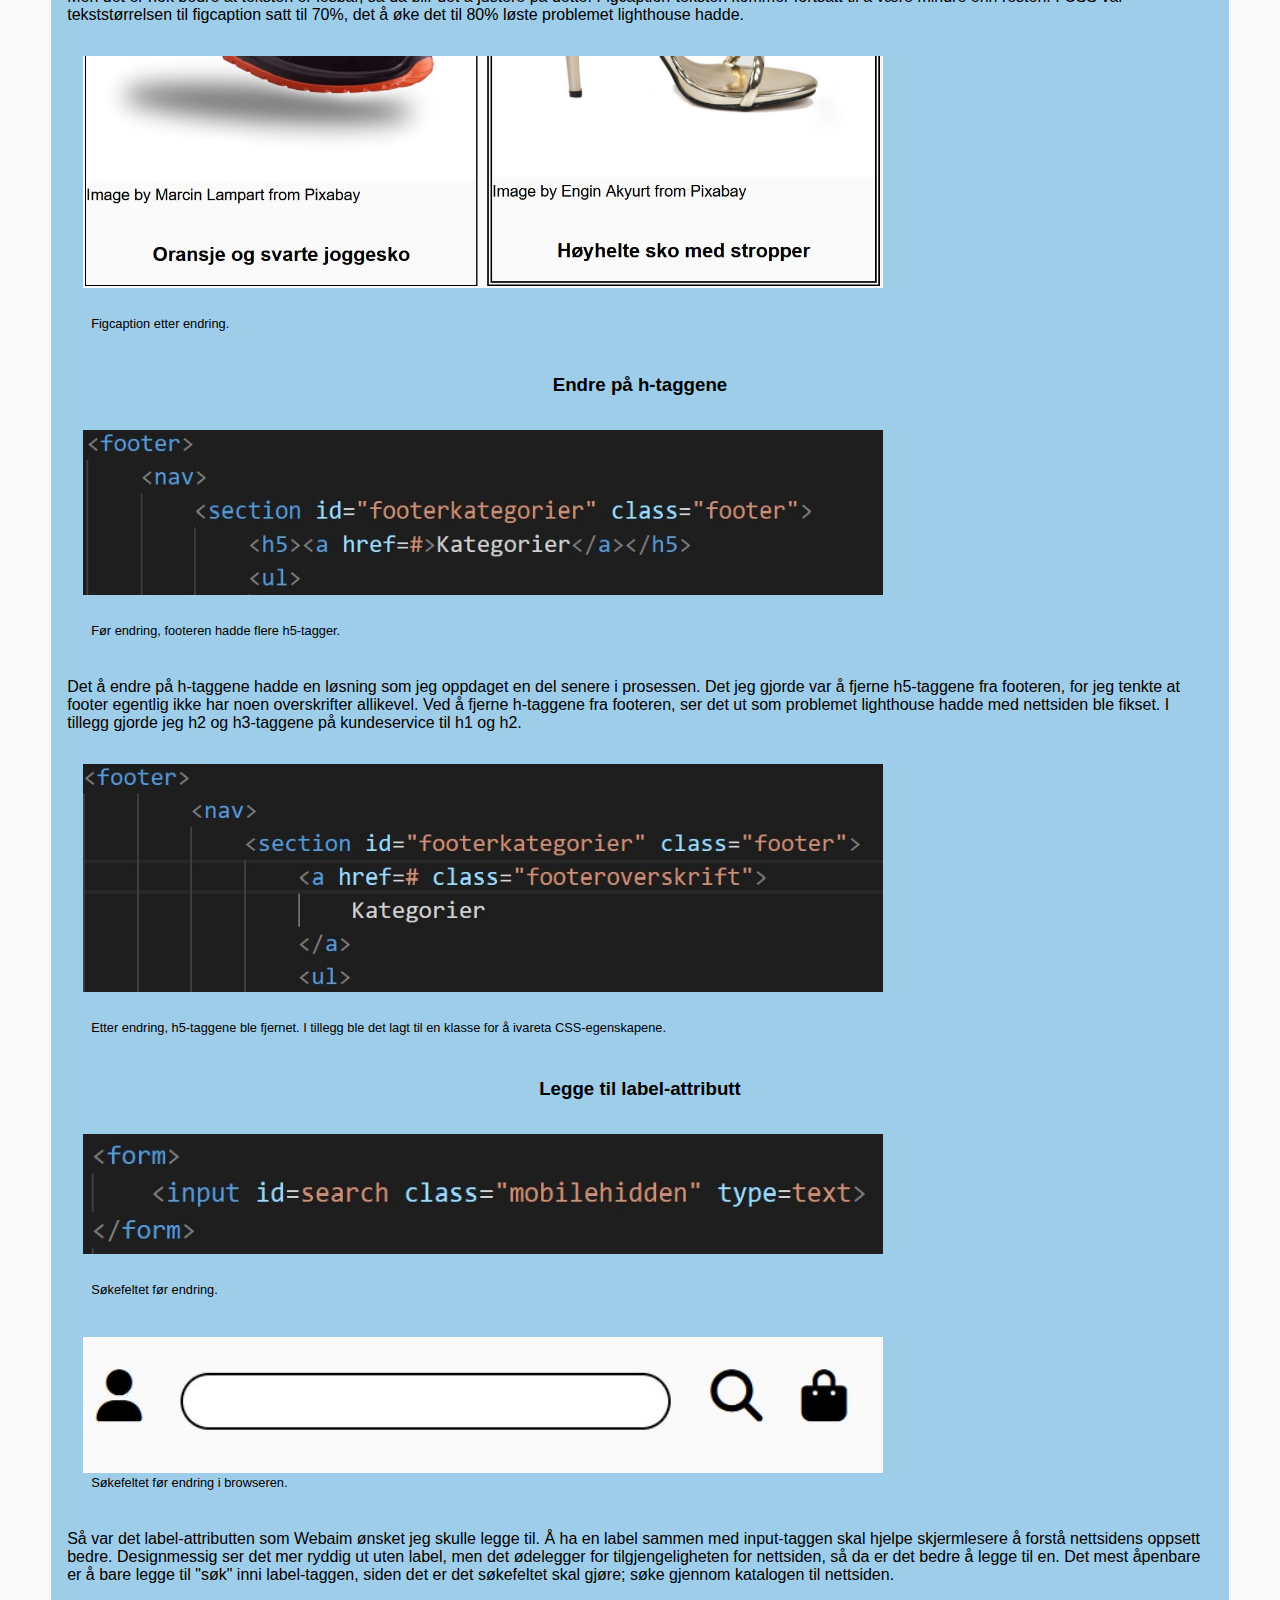
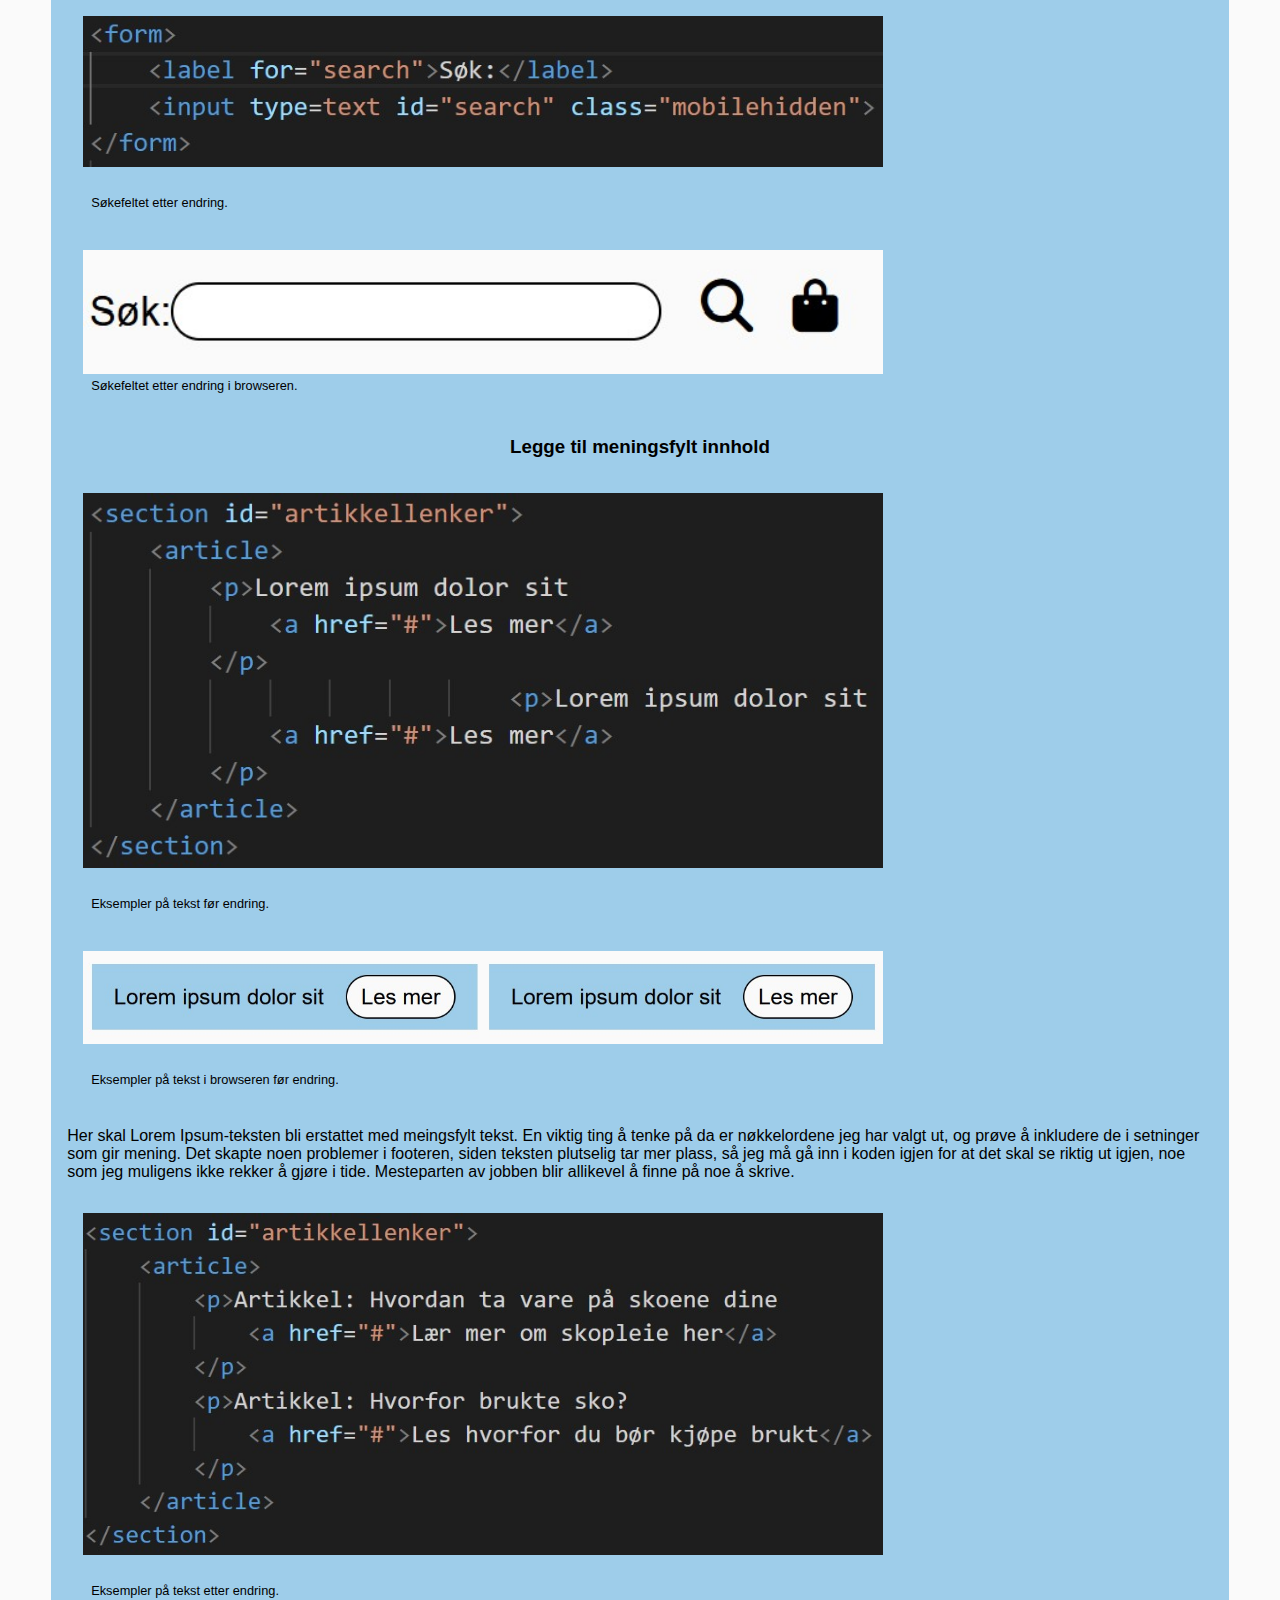
<file: analyse.html>
<!DOCTYPE html>
<html lang="no">
<head>
<meta charset="utf-8">
    <title>Analyse av oblig 3</title>
    <meta name="viewport" content= "width=device-width, initial-scale=1.0"> 
    <meta name="description" content="Analyse av Enviroshoesiden til oblig 4. Analysert med google lighthouse, webaim og chatgpt.">

    <!--Facebook metadata-->
    <meta property="og:title" content="Analyse av oblig 4, Enviroshoe">
    <meta property="og:description" content="Analyse av oblig 4, SEO, tilgjengelighet og microdata">
    <meta property="og:url" content="https://itstud.hiof.no/~cecilive/oblig_4_web/analyse.html">
    <meta property="og:image" content="https://itstud.hiof.no/~cecilive/oblig_4_web/img/hoestskolowres.jpg">

    <link href="css/font/css/fontawesome.css" rel="stylesheet">
    <link href="css/font/css/brands.css" rel="stylesheet">
    <link href="css/font/css/solid.css" rel="stylesheet">
    <link rel="stylesheet" href="css/style.css" type="text/css">
</head>
<!--https://itstud.hiof.no/~cecilive/oblig_4_web/-->
<body>
    <header>
        <a href="index.html" id="logo">Til Enviroshoe</a>

        <h1>Analyse av oblig 3, SEO, tilgjengelighet og microdata</h1>
    </header>
    <main id="gridcontainer">
        <h2>Snarveier</h2>
        <ul class="snarveier">
            <li>
                <a href="#tittel">Resultater fra Google trends</a>
            </li>
            <li>
                <a href="#seolighthouse">SEO-analyse med Lighthouse</a>
            </li>
            <li>
                <a href="#webaim">Universal utforming med WebAIM</a>
            </li>
            <li>
                <a href="#chatgpt">Analyse med ChatGPT</a>
            </li>
            <li>
                <a href="#table">Resultater fra analyse</a>
            </li>
            <li>
                <a href="#forbedring">Forberdende tiltak</a>
            </li>
            <li>
                <a href="#afteranalyse">Analyse etter forbedringer</a>
            </li>
            <li>
                <a href="#tilgjengelighet">Tilgjengelighet</a>
            </li>
        </ul>
        <div id="lenkeholder">
        <h2 id="tittel">Resultater fra Google trends</h2>
            <article>
                <p>Det første nøkkelordet jeg valgte å bruke var, vintersko. Siden nå som det går mot vinteren, er det flere som ser etter sko som passer bedre til vinteren.
                    Jeg sammenlignet vintersko sammen med ordet støvler og vintersko på Google Trends, der vintersko vant over de andre når det nærmer seg vinter.
                    Engelske ord er populært å bruke, spesielt ser det ut som boots er mer populært å bruke enn støvler.
                </p>
                <p>Neste ting jeg sammenlignet var støvler mot joggesko, der var det flest på joggesko i gjennomsnittet, men støvler var mer populært i de siste månedene, så da tenker jeg støvler blir valgt.
                    Samtidig er nok joggesko bra å ha med allikevel.
                    Siden butikksiden jeg har laget skal være fokusert på bærekraft, valgte jeg også å sammenligne bærekraft og bærekraftig, der vant bærekraftig.
                    Butikken skal også kunne ta imot og selge penere brukte sko, er det lurt å ha med ord som brukt og gjenbruk. Jeg kunne også tatt med resirkulering, men Google Trends viser at det blir brukt veldig likte i forhold til brukt og gjenbruk.
                    I tillegg er ordet sko et veldig vanlig ord å bruke når man snakker om fottøy, så det er sikkert et bra nøkkelord også, hvis den ikke er for generell.
                </p>
                <h4>Valgte nøkkelord</h4>
                <ul id="nokkelord">
                    <li>
                        vintersko
                    </li>
                    <li>
                        boots
                    </li>
                    <li>
                        bærekraftig
                    </li>
                    <li>
                        brukt
                    </li>
                    <li>
                        gjenbruk
                    </li>
                    <li>
                        sko
                    </li>
                    <li>
                        joggesko
                    </li>
                </ul>
            </article>

            <article>
            <h2 id="seolighthouse">SEO-analyse med Lighthouse</h2>
            <figure class="analysebildecontainer">
                <picture>
                    <img class="analysebilde" src="img/SEO-lighthouse_oblig-4.jpg" alt="SEO-analyse av Enviroshoe, 80%, resultater i tabellen over.">
                </picture>
            </figure>
            
                SEO-resultatene fra lighthouse viser at det bare er et par ting jeg trenger å få gjort. Legge til en meta description, fjerne a-tagger som ikke fører til noen side, og gjøre figcaptionteksten større for bedre lesbarhet. Resultatene er like på alle tre sidene.
            </article>
            <article>
            <h3>Accessibility-analyse med Lighthouse</h3>
            <figure class="analysebildecontainer">
                <picture>
                    <img class="analysebilde" src="img/Accessibility-lighthouse_oblig-4.jpg" alt="SEO-analyse av Enviroshoe, 96%, resultater i tabellen.">
                </picture>
                <figcaption>Accessibility-analyse med lighthouse av hjemmeside.</figcaption>
            </figure>
            <figure class="analysebildecontainer">
                <picture>
                    <img class="analysebilde" src="img/Accessibility-lighthouse-produkt_oblig-4.jpg" alt="Accessibility-analyse av Enviroshoe, 100%, resultater i tabellen.">
                </picture>
                <figcaption>Accessibility-analyse med lighthouse av produktside.</figcaption>
            </figure>
            <figure class="analysebildecontainer">
                <picture>
                    <img class="analysebilde" src="img/Accessibility-lighthouse-kundeservice_oblig-4.jpg" alt="Accessibility-analyse av Enviroshoe sin kundeserviceside, 96%, resultater i tabellen.">
                </picture>
                <figcaption>Accessibility-analyse med lighthouse av kundeserviceside.</figcaption>
            </figure>
                Accessibility-analysen viser at det heller ikke er så mye å gjøre, der det kun er hjemmeside og kundeserviceside som har noen problemer.
                Det eneste som trengs å gjøres er å ha h-taggene i riktig tallrekkefølge.
            </article>
            <article>
            <h3>Best practices-analyse med lighthouse</h3>
            <figure class="analysebildecontainer">
                <picture>
                    <img class="analysebilde" src="img/Best-practices-lighthouse_oblig-4.jpg" alt="SEO-analyse av Enviroshoe, 95%, resultater i tabellen.">
                </picture>
                <figcaption>Alle tre sidene viser like resultater i best practices-analyse.</figcaption>
            </figure>
                Med best practices-analysen, er jeg ikke helt sikker på hva jeg kan gjøre for å fikse feilen.
                Problemet ligger i fontawesome-filene, og ingen av de som faktisk brukes er det noen problemer med.
                Når browseren prøver å laste opp nettsiden, blir tre av filene besvart med en 404 not found.
                Resultatet er at ikonene ikke vises på nettsiden når den er på serveren.
            </article>


            <h2 id="webaim">Universal utformings-analyse med Webaim</h2>
            <figure class="analysebildecontainer">
                <picture>
                    <img class="analysebilde" src="img/WebAim-accessibility-summary.jpg" alt="bilde av overblikk til webaim accessibility tool - index.html.">
                </picture>
            </figure>
            <article>
                <h3>Analyse av hjemmeside</h3>
                <p>Webaim viser at det er noen mangler i universal utforming. Søkefeltet mangler en label-tag, noe som trengs for å fungere for skjermlesingsverktøy.
                    Hjemmesiden mangler et h1-element, jeg kunne lagt til en h1-tagg på logoen, samtidig er ikke logoen egentlig en overskrift på samme måte som de andre tekstene.
                    Det ser ut som hjemmesiden egentlig ikke har en eneste overskrift som passer til h1-taggen. 
                    Webaim forteller også at jeg har hoppet over et heading-nivå.
                    Det som ser ut til å være i orden er alternativ tekst for bildene, og at det er bruk av strukturelle elementer for å gi mer semantisk mening. Samtidig har jeg brukt h1 de to andre sidene.
                    Funksjoner brukt: alternativ tekst på bildene, figure-tagg, heading h2-h5, uordnet liste, header, nav, main, footer.
                </p>
                <figure class="analysebildecontainer">
                    <picture>
                        <img class="analysebilde" src="img/WebAim-accessibility-summary-produkt.jpg" alt="bilde av overblikk til webaim accessibility tool - produkt.html">
                    </picture>
                </figure>
                <h3>Analyse av produktside</h3>
                <p>
                    Til forskjell fra hovedsiden, er det ingen hopp mellom overskriftstaggene, siden produktnavnet fikk h1-taggen. Det er fortsatt en mangel på label til søkefeltet.
                    Funksjoner som ble brukt: alternativ tekst, figure-tagg, språk.
                    Strukturelle elementer: heading h1-h4, ordnet liste, uordnet liste, header, nav, main, footer, aside.
                </p>
                <figure class="analysebildecontainer">
                    <picture>
                        <img class="analysebilde" src="img/WebAim-accessibility-summary-kundeservice.jpg" alt="bilde av overblikk til webaim accessibility tool - kundeservice.html">
                    </picture>
                </figure>
                <h3>Analyse av kundeserviceside</h3>
                <p>
                    Kundeservicesiden har de samme problemene som hjemmesiden. 
                    Her er det enklere å fikse på mangelen på h1-tagg, første overskriften er en h2, denne kan byttes til h1. Så er det den feilen på headeren der det er mangel på label-tagg.
                </p>
            </article>


        <section id="chatgpt">
            <h2>Analyse med chatgpt</h2>
            <figure class="analysebildecontainer">
                <picture>
                    <img class="analysebilde" src="img/chatgpt-analyse-av-forside.jpg" alt="bilde av chatgpt-analyse av forside.">
                </picture>
            </figure>
            <article>
                <h3>SEO-analyse</h3>
                <p>
                    Chatgpt mener at title-taggen er bra nok, men jeg mener at den kanskje kunne vært mer beskrivende. 
                    Det er en mangel på meta description-tagg, som er enkelt å legge til.
                    Meta viewport tagg er inkludert, så det trengs ikke gjøres noe med, samme med Normalize.css.
                    Siden jeg bruker Fontawesome-symboler, må jeg forsikre meg at symbolene passer til funksjonene de skal representere, noe jeg er sikker på.
                    Chatgpt mener også at jeg har brukt semantiske tagger og url-struktur bra, samtidig har alle bildene en alt-tekst.
                </p>
                <p>
                    Noe annet jeg bør gjøre er å erstatte lorem ipsum med meningsfylt tekst som passer til det som er på siden.
                    Det er også en mangel på interne lenker, structured data markup, robots.txt og sitemap som vil bli lagt til etterhvert.
                    Før bedre sikkerhet er det også lurt å legge til en https-protokoll, men det fikk den da sidene ble lagt inn på Filezilla.
                    Chatgpt anbefaler også å sette opp til Google analytics og search console for å holde øye på nettsidens hurtighet og identifisere SEO-problemer.
                    Hvis dette hadde vært en nettside som faktisk skulle tas i bruk, hadde nok dette vært en god ide. Men denne nettsiden er kun tilgjengelig på skolens server, så det er ikke sikkert det vil være noe data å følge med på.
                    Et par siste ting jeg må forsikre meg om er at nettsiden er lett navigerbar og er mobilvennlig.
                </p>

                <h3>UU-analyse</h3>
                <p>
                    Det ser ut til at det meste med UU er i orden også. Fortsatt en mangel på interne lenker, label-attributt til input-tagg og meningsfylt tekst.
                    Chatgpt anbefaler å teste nettsiden med skjermleser og andre tilgjengelighetsverktøy. I tillegg bør jeg forsikre meg at nettsiden kan navigeres med tastatur.
                </p>
            </article>
            <figure class="analysebildecontainer">
                <picture>
                    <img class="analysebilde" src="img/chatgpt-UU-analyse-av-forside.jpg" alt="bilde av chatgpt-analyse av forside, universell utforming.">
                </picture>
            </figure>
        </section>

        <section id="table">
            <h2>Resultater fra analyse</h2>
            <table>
                <tr>
                    <th>
                        Lighthouse
                    </th>
                    <th>
                        Webaim
                    </th>
                    <th>
                        ChatGPT
                    </th>
                </tr>

                <tr>
                    <td>
                        Mangler meta description
                    </td>
                    <td>
                        
                    </td>
                    <td>
                        Mangler meta description
                    </td>
                </tr>

                <tr>
                    <td>
                        Noen lenker ikke crawlable
                    </td>
                    <td>
                    
                    </td>
                    <td>
                        
                    </td>
                </tr>

                <tr>
                    <td>
                    Figcaptiontekst er for liten
                    </td>
                    <td>
                        
                    </td>
                    <td>
                        
                    </td>
                </tr>

                <tr>
                    <td>
                    Heading-elementer hopper over noen tall
                    </td>
                    <td>
                    Hopper over noen heading-elementer
                    </td>
                    <td>
                        
                    </td>
                </tr>

                <tr>
                    <td>
                    Browser error i console
                    </td>
                    <td>
                        
                    </td>
                    <td>
                        
                    </td>
                </tr>

                <tr>
                    <td>
                    
                    </td>
                    <td>
                        Mangler label-attributt i input-tagg
                    </td>
                    <td>
                        
                    </td>
                </tr>

                <tr>
                    <td>
                    
                    </td>
                    <td>
                        
                    </td>
                    <td>
                        Bytte ut Lorem Ipsum med meningsfylt innhold
                    </td>
                </tr>

                <tr>
                    <td>
                    
                    </td>
                    <td>
                        
                    </td>
                    <td>
                        Mangler interne lenker
                    </td>
                </tr>
                <tr>
                    <td>
                    
                    </td>
                    <td>
                        
                    </td>
                    <td>
                        Mangler structured data markup
                    </td>
                </tr>
                <tr>
                    <td>
                    
                    </td>
                    <td>
                        
                    </td>
                    <td>
                        Mangler robots.txt og sitemap
                    </td>
                </tr>
                <tr>
                    <td>
                    
                    </td>
                    <td>
                        
                    </td>
                    <td>
                        Sette opp analyseverktøy(Google analytics og Google search console)
                    </td>
                </tr>
            </table>
        </section>


            <h2 id="forbedring">Forbedrende tiltak</h2>
            <article>
                <h3>Meta-description</h3>
                <p>
                Det første som sikkert er lurt å gjøre, er å legge til en meta description, siden det er noe både lighthouse og chatgpt kommenterer på.
                Slik så head ut før meta description:
                </p>
                <figure class="analysebildecontainer">
                    <picture>
                        <img class="analysebilde" src="img/oblig-4-head-before.jpg" alt="bilde av head-taggen før endring.">
                    </picture>
                    <figcaption>Head før meta description</figcaption>
                </figure>
                <p>
                Når jeg skal lage en meta description, er det lurt at den inneholder noen av nøkkelordene jeg har valgt ut. 
                Det er også en god idé å ha en unik beskrivelse på hver side, at alle holder seg omtrent mellom 60 til 160 tegn, og at den er beskrivende for siden.
                </p>
                <figure class="analysebildecontainer">
                    <picture>
                        <img class="analysebilde" src="img/oblig-4-head-index-after.jpg" alt="bilde av head-taggen etter endring.">
                    </picture>
                    <figcaption>Index head etter meta description</figcaption>
                </figure>
                <figure class="analysebildecontainer">
                    <picture>
                        <img class="analysebilde" src="img/oblig-4-head-kundeservice-after.jpg" alt="bilde av head-taggen til kundeservice etter endring.">
                    </picture>
                    <figcaption>Kundeservice head etter meta description</figcaption>
                </figure>
                <figure class="analysebildecontainer">
                    <picture>
                        <img class="analysebilde" src="img/oblig-4-head-produkt-after.jpg" alt="bilde av head-taggen til produktside etter endring.">
                    </picture>
                    <figcaption>Produkt head etter meta description</figcaption>
                </figure>
            </article>

            <article>
                <h3>Erstatte ikke-fungerende a-tagger</h3>
                <figure class="analysebildecontainer">
                    <picture>
                        <img class="analysebilde" src="img/oblig-4-a-tagg-before.jpg" alt="bilde av kode med a-tagger før endring.">
                    </picture>
                    <figcaption>Kode før endring.</figcaption>
                </figure>
                <p>
                Neste tingen var noe fra lighthouse, der den nevnte at noen linker ikke kunne crawles. 
                Dette er steder i koden der det hadde vært faktiske linker om det hadde vært en nettside til en ekte butikk, men som står tomme her.
                Det letteste da er å legge på en href="#", så det er mulig å se at lenken ikke fører noen steder.
                </p>
                <figure class="analysebildecontainer">
                    <picture>
                        <img class="analysebilde" src="img/oblig-4-a-tagg-after.jpg" alt="bilde av kode med a-tagger etter endring.">
                    </picture>
                    <figcaption>Kode etter endring.</figcaption>
                </figure>
            </article>

            <article>
                <h3>Endre størrelse på tekst</h3>
                <figure class="analysebildecontainer">
                    <picture>
                        <img class="analysebilde" src="img/oblig-4-tekststr-before.jpg" alt="bilde av tekststørrelse på figcaption før endring.">
                    </picture>
                    <figcaption>Figcaption før endring.</figcaption>
                </figure>
                <p>
                    Neste tingen å gjøre er å forstørre teksten til figcaption. 
                    Jeg hadde opprinnelig så liten tekst under bildene for at det ikke skulle forstyrre for utseende til nettsiden. 
                    Men det er nok bedre at teksten er lesbar, så da blir det å justere på dette. 
                    Figcaption-teksten kommer fortsatt til å være mindre enn resten.
                    I CSS var tekststørrelsen til figcaption satt til 70%, det å øke det til 80% løste problemet lighthouse hadde.
                </p>
                <figure class="analysebildecontainer">
                    <picture>
                        <img class="analysebilde" src="img/oblig-4-tekststr-after.jpg" alt="bilde av tekststørrelse på figcaption etter endring.">
                    </picture>
                    <figcaption>Figcaption etter endring.</figcaption>
                </figure>
            </article>

            <article>
                <h3>Endre på h-taggene</h3>
                <figure class="analysebildecontainer">
                    <picture>
                        <img class="analysebilde" src="img/oblig-4-h-tagg-before.jpg" alt="bilde av h-tagger før endring.">
                    </picture>
                    <figcaption>Før endring, footeren hadde flere h5-tagger.</figcaption>
                </figure>
                <p>
                    Det å endre på h-taggene hadde en løsning som jeg oppdaget en del senere i prosessen.
                    Det jeg gjorde var å fjerne h5-taggene fra footeren, for jeg tenkte at footer egentlig ikke har noen overskrifter allikevel.
                    Ved å fjerne h-taggene fra footeren, ser det ut som problemet lighthouse hadde med nettsiden ble fikset.
                    I tillegg gjorde jeg h2 og h3-taggene på kundeservice til h1 og h2.
                </p>
                <figure class="analysebildecontainer">
                    <picture>
                        <img class="analysebilde" src="img/oblig-4-h-tagg-after.jpg" alt="bilde av h-tagger etter endring.">
                    </picture>
                    <figcaption>Etter endring, h5-taggene ble fjernet. I tillegg ble det lagt til en klasse for å ivareta CSS-egenskapene.</figcaption>
                </figure>
            </article>

            <article>
                <h3>Legge til label-attributt</h3>
                <figure class="analysebildecontainer">
                    <picture>
                        <img class="analysebilde" src="img/oblig-4-input-before.jpg" alt="bilde av søkefeltet før endring.">
                    </picture>
                    <figcaption>Søkefeltet før endring.</figcaption>
                </figure>
                <figure class="analysebildecontainer">
                    <picture>
                        <img class="analysebilde" src="img/oblig-4-input-browser-before.jpg" alt="bilde av søkefeltet før endring i browseren.">
                    </picture>
                    <figcaption>Søkefeltet før endring i browseren.</figcaption>
                </figure>
                <p>
                    Så var det label-attributten som Webaim ønsket jeg skulle legge til.
                     Å ha en label sammen med input-taggen skal hjelpe skjermlesere å forstå nettsidens oppsett bedre.
                    Designmessig ser det mer ryddig ut uten label, men det ødelegger for tilgjengeligheten for nettsiden, så da er det bedre å legge til en.
                    Det mest åpenbare er å bare legge til "søk" inni label-taggen, siden det er det søkefeltet skal gjøre; søke gjennom katalogen til nettsiden.
                </p>
                <figure class="analysebildecontainer">
                    <picture>
                        <img class="analysebilde" src="img/oblig-4-input-after.jpg" alt="bilde av søkefeltet etter endring.">
                    </picture>
                    <figcaption>Søkefeltet etter endring.</figcaption>
                </figure>
                <figure class="analysebildecontainer">
                    <picture>
                        <img class="analysebilde" src="img/oblig-4-input-browser-after.jpg" alt="bilde av søkefeltet etter endring i browseren.">
                    </picture>
                    <figcaption>Søkefeltet etter endring i browseren.</figcaption>
                </figure>
            </article>
            
            <article>
                <h3>Legge til meningsfylt innhold</h3>
                <figure class="analysebildecontainer">
                    <picture>
                        <img class="analysebilde" src="img/oblig-4-skrift-before.jpg" alt="bilde av skrift før endring.">
                    </picture>
                    <figcaption>Eksempler på tekst før endring.</figcaption>
                </figure>
                <figure class="analysebildecontainer">
                    <picture>
                        <img class="analysebilde" src="img/oblig-4-skrift-web-before.jpg" alt="bilde av skrift før endring i browseren.">
                    </picture>
                    <figcaption>Eksempler på tekst i browseren før endring.</figcaption>
                </figure>
                <p>
                    Her skal Lorem Ipsum-teksten bli erstattet med meingsfylt tekst. 
                    En viktig ting å tenke på da er nøkkelordene jeg har valgt ut, og prøve å inkludere de i setninger som gir mening.
                    Det skapte noen problemer i footeren, siden teksten plutselig tar mer plass, så jeg må gå inn i koden igjen for at det skal se riktig ut igjen, noe som jeg muligens ikke rekker å gjøre i tide.
                    Mesteparten av jobben blir allikevel å finne på noe å skrive.
                </p>
                <figure class="analysebildecontainer">
                    <picture>
                        <img class="analysebilde" src="img/oblig-4-skrift-after.jpg" alt="bilde av skrift etter endring.">
                    </picture>
                    <figcaption>Eksempler på tekst etter endring.</figcaption>
                </figure>
                <figure class="analysebildecontainer">
                    <picture>
                        <img class="analysebilde" src="img/oblig-4-skrift-web-after.jpg" alt="bilde avskrift etter endring i browseren.">
                    </picture>
                    <figcaption>Eksempler på tekst i browseren etter endring.</figcaption>
                </figure>

                <article>
                    <h3>Error i browser-logg</h3>
                    <p>Feilen ble rettet ved å endre på link rel:Font til link rel:font i head. Da dukket symbolene endelig opp når jeg åpnet nettsiden via Filezilla. Da ser nettsiden lik ut uansett om den er åpnet lokalt eller på server.</p>
                </article>
            </article>

            <article>
                <h2 id="afteranalyse">Analyse etter forbedringer</h2>
                <figure class="analysebildecontainer">
                    <picture>
                        <img class="analysebilde" src="img/Lighthouse-after.jpg" alt="bilde av lighthouse-analyse etter forbedringer.">
                    </picture>
                    <figcaption>Resultatet fra lighthouse etter endringer</figcaption>
                </figure>
                <figure class="analysebildecontainer">
                    <picture>
                        <img class="analysebilde" src="img/webaim-after-index.jpg" alt="bilde av webaim-analyse etter forbedringer i index.">
                    </picture>
                    <figcaption>Resultatet fra webaim etter endringer på index.</figcaption>
                </figure>
                <figure class="analysebildecontainer">
                    <picture>
                        <img class="analysebilde" src="img/webaim-after-kundeservice.jpg" alt="bilde av webaim-analyse etter forbedringer i kundeservice.">
                    </picture>
                    <figcaption>Resultatet fra webaim etter endringer på kundeservicesiden, likt resultat på produktside.</figcaption>
                </figure>
                <p>
                    Etter å ha gjort noen av forbedringene, analyserte jeg sidene en gang til med Lighthouse og Webaim.
                    Man kan allerede se på Lighthouse-analysen at det har forbedret seg.
                    Det eneste som er igjen er "Browser errors were logged to the console", som gjør at ikonene ikke dukker opp når filen åpnes i serveren.
                    Den fungerer som normalt når filen åpnes lokalt.
                </p>
                <p>
                    Webaim har fremdeles et par problemer med nettsiden. 
                    Index mangler h-tagger helt, siden det egentlig ikke er noen steder på index der det passer med h-tagger.
                    En annen ting er at den vil jeg skal fjerne understrek fra skriften som har det, men jeg tenker å la det være, siden de skal indikere at det er fungerende lenker.
                </p>
            </article>


            <h2 id="tilgjengelighet">Tilgjengelighet</h2>
            <article>
                <h3>Skjermleser</h3>
                <p>
                    Det første å gjøre er å teste hvordan nettsiden fungerer med skjermleser. Første skjermleser jeg prøvde var Google sin egen screem reader for Chrome. Etter det prøvde jeg den innebygde skjermleseren til Windows.
                    Første utfordringen der er at skjermleserne ikke er tilgjengelig på norsk, så det ender med at man tar i bruk en av de engelske stemmene som prøver å lese opp norske ord. Det gjør det ofte vanskelig å forstå hva som egentlig blir sagt.
                    Noe jeg oppdaget da, som egentlig ikke var skjermleserrelatert, var at aside i produktsiden fløt over på hovedinnholdet. Jeg fikset det ved å legge til 4% padding på undersiden til main.
                    Selv om jeg ikke har noen erfaring med hvordan man bruk, så ser selve nettsiden ut til å være grei å navigere med skjermleser.
                    Noe som bør gjøres er å legge noe på symbolene så det blir faktisk fortalt hva symbolene fører til.
                </p>
            </article>

            <article>
                <h3>Tastaturnavigasjon og hopp til hovedinnhold.</h3>
                <p>
                    Tastaturnavigasjon ser ut til å fungere som det skal, men den hopper over alle symbolene tatt i bruk. 
                    Dette ble fikset ved å legge symboltaggene i en a-tagg.
                    Til slutt i dette steget, legger jeg til en "hopp til hovedinnhold"-knapp. Jeg la den helt i starten på headeren, så en tastaturbruker skal få tilgang til den med en gang.
                </p>
            </article>

            <article>
                <h3>ARIA-attributter</h3>
                <p>
                    WAI ARIA-attributter skal gjøre det enklere for folk med funksjonshemninger å bruke nettsiden man har laget.
                    ARIA hjelper spesielt de som bruker skjermleser eller ikke kan bruke mus.
                    Jeg la til ARIA på brødsmulestien og søkefeltet, mens symbolene fikk role="button".
                </p>
            </article>

            <article>
                <h2>Microdata</h2>
                <p>Neste del var å legge til microdata på produktsiden. Da brukte jeg schema.org og Googles test for rike resultater.
                    Jeg la til en div rundt produktelementene for å brukes som en container. Taggene inni fikk diverse attributter basert på det jeg fant i schema.org og rike resultateranalysen.
                    Det er noen advarsler igjen, men jeg valgte å la det være.
                </p>
            </article>

            <article>
                <h2>Metadata for Facebook</h2>
                <p>Siste delen var å legge til metadata for sosiale medier. Jeg valgte kun å legge til metadata for Facebook, for det var vanskelig å finne til andre sosiale medier.
                    Opengraph har en egen tester for metadata, men den kunne jeg ikke bruke siden nettsiden ikke ligger online. Så da så jeg kun på dokumentasjonen til Facebook.
                    Men bare for å finne ut om det var riktig, spurte jeg chatgpt om den kunne vurdere det jeg hadde skrevet.
                </p>
            </article>

            <article>
                <h2>Robots.txt, sitemap og Google Analytics</h2>
                <p>
                    Selv om ChatGPT foreslo å legge inn robots,txt, sitemap og Google analytics, velger jeg å ikke gjøre det fordi jeg ikke har tid.
                </p>
            </article>
    </div>

    </main>
    <aside>
        <h3>Snarveier</h3>
        <ul class="snarveier">
            <li>
                <a href="#tittel">Resultater fra Google trends</a>
            </li>
            <li>
                <a href="#seolighthouse">SEO-analyse med Lighthouse</a>
            </li>
            <li>
                <a href="#webaim">Universal utforming med WebAIM</a>
            </li>
            <li>
                <a href="#chatgpt">Analyse med ChatGPT</a>
            </li>
            <li>
                <a href="#table">Resultater fra analyse</a>
            </li>
            <li>
                <a href="#forbedring">Forberdende tiltak</a>
            </li>
            <li>
                <a href="#afteranalyse">Analyse etter forbedringer</a>
            </li>
            <li>
                <a href="#tilgjengelighet">Tilgjengelighet</a>
            </li>
        </ul>
    </aside>
    <footer>
            <section id="footerkategorier" class="footer">
                    <p>Cecilie Sellevold Vegstein</p>
            </section>
</footer>
</body>
</html>
</file>
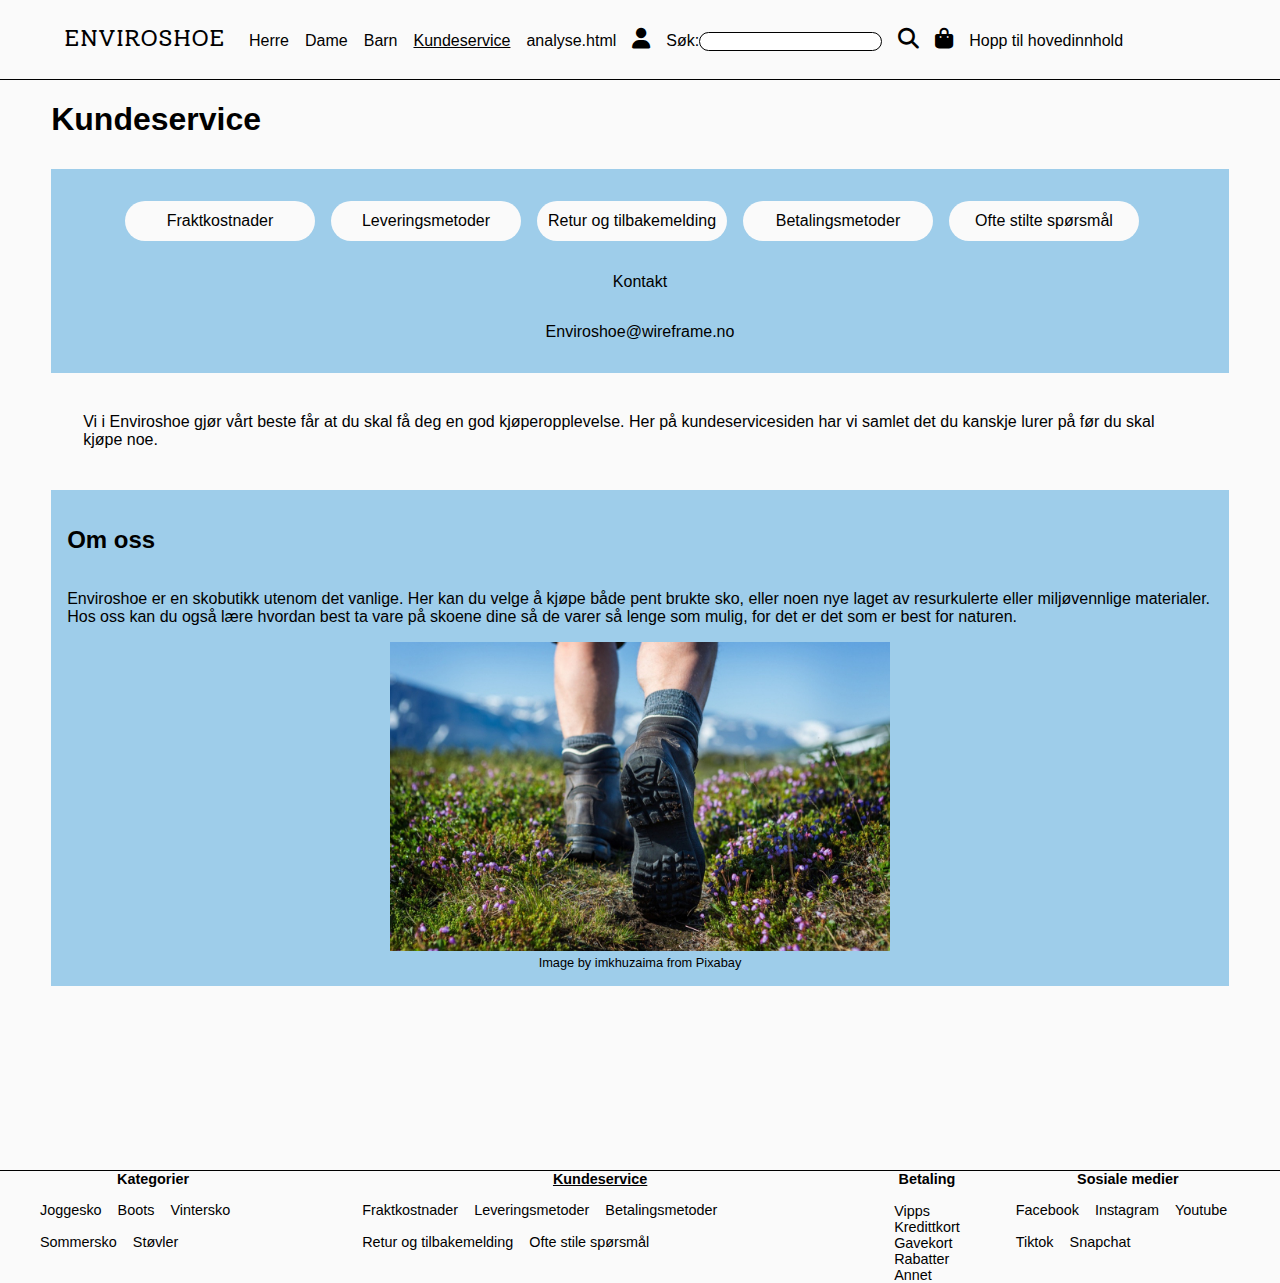
<file: kundeservice.html>
<!DOCTYPE html>
<html lang="nb">
    <head>
        <meta charset="utf-8">
        <title>Enviroshoe kundeservice</title>
        <meta name="viewport" content= "width=device-width, initial-scale=1.0"> 
        <meta name="description" content="På kundeservicesiden kan du finne mye av det du lurer på om oss. 
        Ved å skjekke kundeservice, får du vite det viktigste før du bestiller joggeskoene.">

         <!--Facebook metadata-->
         <meta property="og:title" content="Kundeservice til Enviroshoe">
         <meta property="og:description" content="Kundeservice, ofte stilte spørsmål og annen hjelp">
         <meta property="og:url" content="https://itstud.hiof.no/~cecilive/oblig_4_web/kundeservice.html">
         <meta property="og:image" content="https://itstud.hiof.no/~cecilive/oblig_4_web/img/sko-paa-tur-lowres.jpg">
 
        <link rel="stylesheet" href="https://necolas.github.io/normalize.css/8.0.1/normalize.css" type="text/css">
        <link href="css/font/css/fontawesome.css" rel="stylesheet">
        <link href="css/font/css/brands.css" rel="stylesheet">
        <link href="css/font/css/solid.css" rel="stylesheet">
        <link rel="stylesheet" href="css/style.css" type="text/css">
    </head>
    <body>
        <div id="gridcontainer">
        <!--Header-->
        <header>  

            <a href="#main" class="mobilehidden">Hopp til hovedinnhold</a>

            <nav class="headerkategorier" id="hamburgercontainer">
                <a href=# role="button" aria-label="hamburgermeny">
                    <i class="fa-solid fa-bars ikoner" id="hamburgermeny"></i>
                </a>
            </nav>
            
            <span id="logo">
                <a href="index.html">Enviroshoe</a> 
            </span>      

                <nav class="headerkategorier">
                        <ul class="horisontalliste mobilehidden">
                            <li class="mobilehidden">
                                <a href="#">Herre</a>
                            </li>
                            <li class="mobilehidden">
                                <a href="#">Dame</a>
                            </li>
                            <li class="mobilehidden">
                                <a href="#">Barn</a>
                            </li>

                            <li id="toppkundeservice" class="toppkategorier mobilehidden kundeservice klikkbar">
                                <a href="kundeservice.html">Kundeservice</a>
                            </li>

                            <li>
                                <a href="analyse.html" id="analyse" class="toppkategorier">analyse.html</a>
                            </li>
                        </ul>
                        <a href="#" role="button" aria-label="konto">
                            <i class="fa-solid fa-user ikoner mobilehidden" id="account"></i>
                        </a>


                            <form role="search">
                                <label for="search" class="mobilehidden">Søk:</label>
                                <input type=search aria-label="search text" id="search" class="mobilehidden">
                            </form>
                            <a href="#" role="button" aria-label="søk">
                            <i id="searchbutton" class="fa-solid fa-magnifying-glass ikoner"></i>
                            </a>

                        <a href="#" role="button" aria-label="handlekurv">
                        <i class="fa-solid fa-bag-shopping ikoner" id="cart"></i>
                        </a>
                </nav>
        </header>

        
            <!--Main-->
            <main id="main">
                <h1 id="tittel">Kundeservice</h1>
                <section id="lenkeholder">
                    <nav>
                        <section class="servicelenke">
                            <p><a href="#">Fraktkostnader</a></p>
                        </section>
                        <section class="servicelenke">
                            <p><a href="#">Leveringsmetoder</a></p>
                        </section>
                        <section class="servicelenke">
                            <p><a href="#">Retur og tilbakemelding</a></p>
                        </section>
                        <section class="servicelenke">
                            <p><a href="#">Betalingsmetoder</a></p>
                        </section>
                        <section class="servicelenke">
                            <p><a href="#">Ofte stilte spørsmål</a></p>
                        </section>
                        <section id="email">
                        </section>
                    </nav>
                    <p>Kontakt</p>
                            <p><a href="#">Enviroshoe@wireframe.no</a></p>
                </section>

                    <article id="fyll">
                        Vi i Enviroshoe gjør vårt beste får at du skal få deg en god kjøperopplevelse. Her på kundeservicesiden har vi samlet det du kanskje lurer på før du skal kjøpe noe.
                    </article>

            
                    <section id="bunn">
                        <section id="omoss">
                            <h2>Om oss</h2>
                        <article>
                            <p>Enviroshoe er en skobutikk utenom det vanlige. Her kan du velge å kjøpe både pent brukte sko, eller noen nye laget av resurkulerte eller miljøvennlige materialer.
                                Hos oss kan du også lære hvordan best ta vare på skoene dine så de varer så lenge som mulig, for det er det som er best for naturen.
                            </p>
                        </article>
                        <figure>
                            <picture>
                                <img src="img/sko-paa-tur-lowres.jpg" alt="person som går tur i naturen, fokuset er på skoene" >
                            </picture>
                            <figcaption id="bildekilde" class="mobilehidden">Image by <a href="https://pixabay.com/users/imkhuzaima-24825606/?utm_source=link-attribution&utm_medium=referral&utm_campaign=image&utm_content=6871901">imkhuzaima</a> from <a href="https://pixabay.com//?utm_source=link-attribution&utm_medium=referral&utm_campaign=image&utm_content=6871901">Pixabay</a>
                            </figcaption>
                        </figure>
                    </section>
                </section>

            </main>

            <!--Footer-->
            <footer>
                <nav>
                    <section id="footerkategorier" class="footer">
                        <a href=# class="footeroverskrift">
                            Kategorier
                        </a>
                        <ul>
                            <li>
                                <a href="#">Joggesko</a>
                            </li>
                            <li>
                                <a href="#">Boots</a>
                            </li>
                            <li>
                                <a href="#">Vintersko</a>
                            </li>  
                             <li>
                                <a href="#">Sommersko</a>
                            </li>   
                            <li>
                                <a href="#">Støvler</a>
                            </li>
                        </ul>
                    </section>

                    <section id="footerkundeservice" class="footer mobilehidden">
                        <a href="kundeservice.html" class="kundeservice footeroverskrift klikkbar mobilehidden">
                            Kundeservice
                        </a>
                        <ul class="mobilehidden">
                            <li>
                                <a href="#">Fraktkostnader</a>
                            </li>
                            <li>
                                <a href="#">Leveringsmetoder</a>
                            </li>
                            <li>
                                <a href="#">Betalingsmetoder</a>
                            </li>  
                             <li>
                                <a href="#">Retur og tilbakemelding</a>
                            </li>   
                            <li>
                                <a href="#">Ofte stile spørsmål</a>
                            </li>
                        </ul>
                    </section>

                    <section id="footerbetaling" class="footer">
                        <a href="#" class="footeroverskrift mobilehidden">Betaling</a>
                        <ul class="mobilehidden">
                            <li>
                                <a href="#">Vipps</a>
                            </li>
                            <li>
                                <a href="#">Kredittkort</a>
                            </li>
                            <li>
                                <a href="#">Gavekort</a>
                            </li>  
                             <li>
                                <a href="#">Rabatter</a>
                            </li>   
                            <li>
                                <a href="#">Annet</a>
                            </li>
                        </ul>
                    </section>

                    <section id="sosialemedier" class="footer">
                        <a href="#" class="footeroverskrift">
                            Sosiale medier
                        </a>
                        <ul>
                            <li>
                                <a href="#">Facebook</a>
                            </li>
                            <li>
                                <a href="#">Instagram</a>
                            </li>
                            <li>
                                <a href="#">Youtube</a>
                            </li>  
                             <li>
                                <a href="#">Tiktok</a>
                            </li>   
                            <li>
                                <a href="#">Snapchat</a>
                            </li>
                        </ul>
                    </section>
                </nav>
        </footer>
        </div>
    </body>
</html>

<!--Kilder-->

<!--https://www.w3schools.com/html/default.asp

https://www.w3schools.com/tags/tag_details.asp

 https://www.w3schools.com/howto/howto_js_slideshow.asp

 https://www.w3schools.com/howto/howto_js_slideshow_gallery.asp

 https://www.w3schools.com/jsref/event_onclick.asp

 https://www.w3docs.com/snippets/css/how-to-hide-elements-in-a-responsive-layout.html

 https://dev.to/ljcdev/hamburger-css-no-js-2dfa

 https://necolas.github.io/normalize.css/
 
 https://www.w3docs.com/snippets/html/how-to-create-an-html-button-that-acts-like-a-link.html

 ChatGPT til debugging-->
</file>
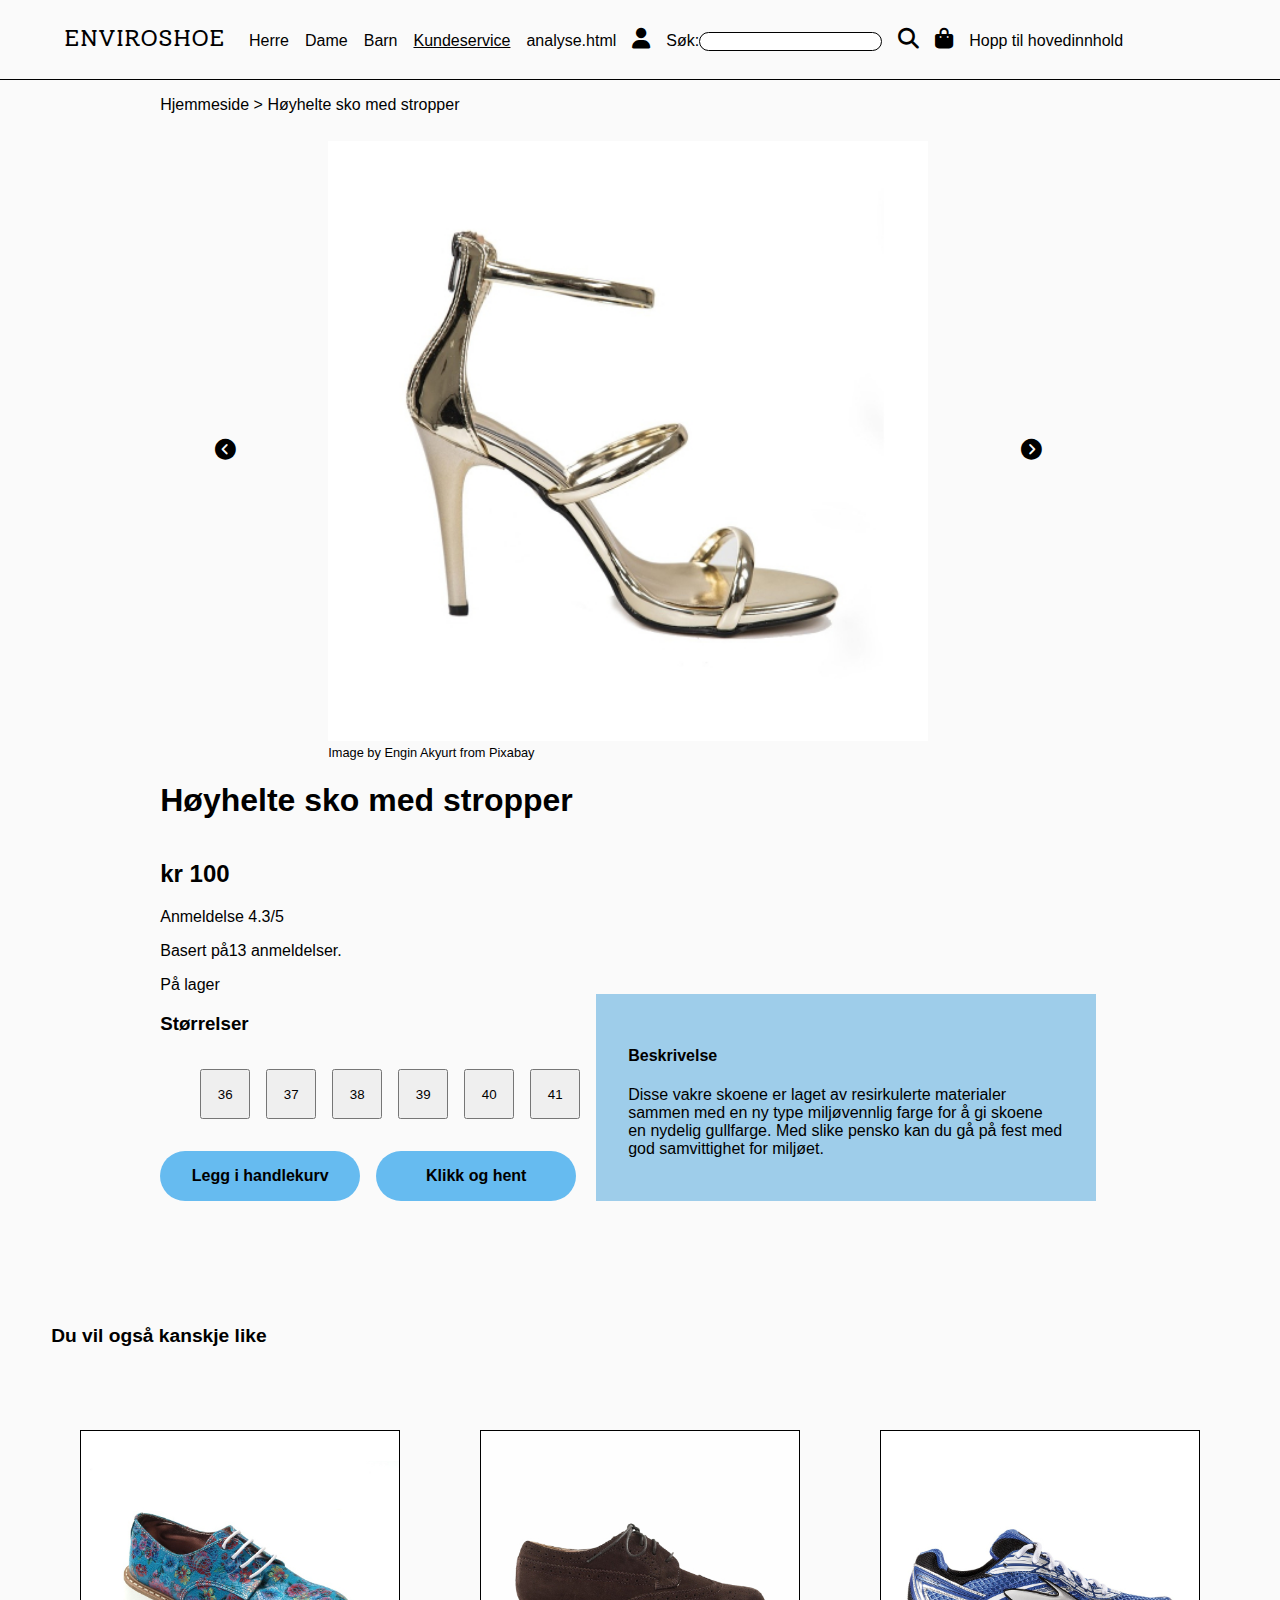
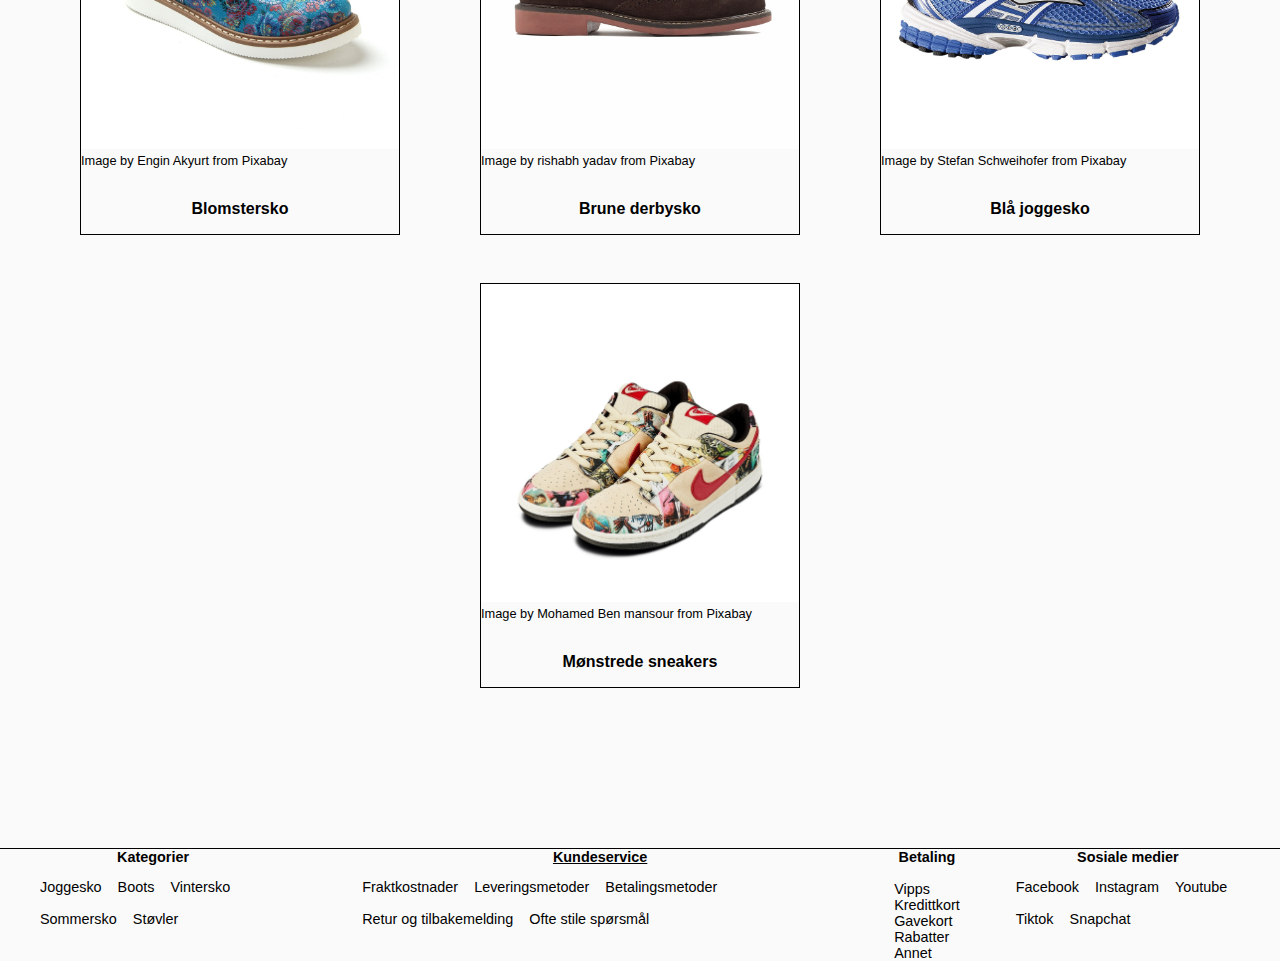
<file: produkt.html>
<!DOCTYPE html>
<html lang="nb">
    <head>
        <meta charset="utf-8">
        <title>Enviroshoe - Bærekraftige høyhelte sko med stropper</title>
        <meta name="viewport" content= "width=device-width, initial-scale=1.0"> 
        <meta name="description" content="Med disse brukte skoene, 
        så får du et bærekraftig alternativ til pensko">

        <!--Facebook-->
        <meta property="og:title" content="Bærekraftige høyhelte sko med stropper">
        <meta property="og:description" content=" Bærekraftige høyhelte sko med stropper">
        <meta property="og:url" content="https://itstud.hiof.no/~cecilive/oblig_4_web/produkt.html">
        <meta property="og:image" content="https://itstud.hiof.no/~cecilive/oblig_4_web/img/hoeyhelt-gulllowres.jpg">

        <!-

        <link rel="stylesheet" href="https://necolas.github.io/normalize.css/8.0.1/normalize.css" type="text/css">
        <link href="css/font/css/fontawesome.css" rel="stylesheet">
        <link href="css/font/css/brands.css" rel="stylesheet">
        <link href="css/font/css/solid.css" rel="stylesheet">
        <link rel="stylesheet" href="css/style.css" type="text/css">
    </head>
    <body>
        <div id="gridcontainer">
            <!--Header-->

            <header>  

                <a href="#main" class="mobilehidden">Hopp til hovedinnhold</a>
    
                <nav class="headerkategorier" id="hamburgercontainer">
                    <a href=# role="button" aria-label="hamburgermeny">
                        <i class="fa-solid fa-bars ikoner" id="hamburgermeny"></i>
                    </a>
                </nav>
                
                <span id="logo">
                    <a href="index.html">Enviroshoe</a> 
                </span>      
    
                    <nav class="headerkategorier">
                            <ul class="horisontalliste mobilehidden">
                                <li class="mobilehidden">
                                    <a href="#">Herre</a>
                                </li>
                                <li class="mobilehidden">
                                    <a href="#">Dame</a>
                                </li>
                                <li class="mobilehidden">
                                    <a href="#">Barn</a>
                                </li>
    
                                <li id="toppkundeservice" class="toppkategorier mobilehidden kundeservice klikkbar">
                                    <a href="kundeservice.html">Kundeservice</a>
                                </li>
    
                                <li>
                                    <a href="analyse.html" id="analyse" class="toppkategorier">analyse.html</a>
                                </li>
                            </ul>
                            <a href="#" role="button" aria-label="konto">
                                <i class="fa-solid fa-user ikoner mobilehidden" id="account"></i>
                            </a>
    
    
                                <form role="search">
                                    <label for="search" class="mobilehidden">Søk:</label>
                                    <input type=search aria-label="search text" id="search" class="mobilehidden">
                                </form>
                                <a href="#" role="button" aria-label="søk">
                                <i id="searchbutton" class="fa-solid fa-magnifying-glass ikoner"></i>
                                </a>
    
                            <a href="#" role="button" aria-label="handlekurv">
                            <i class="fa-solid fa-bag-shopping ikoner" id="cart"></i>
                            </a>
                    </nav>
            </header>
        <!--Main-->
        <main id="main">
            <section id="brodsmulesti">
                <nav aria-label="Breadcrumb">
                    <p>
                        <a href="index.html">Hjemmeside</a>
                        >
                        <a href="#" aria-current="page">Høyhelte sko med stropper</a>
                    </p>
                </nav>
            </section>
            <div id="richresultscontainer"
                itemscope itemtype="https://schema.org/Product">

                <section class="produktbilde">
                    <a href="#" role="button" aria-label="forrige bilde">
                    <i class="fa-solid fa-circle-chevron-left piler"></i>
                    </a>
                    <figure>
                        <picture>
                            <img src="img/hoeyhelt-gulllowres.jpg" alt="Høyhelte sko med stropper i gull" itemprop="image">
                        </picture>
                        <figcaption class="bildekilde">
                            Image by <a href="https://pixabay.com/users/engin_akyurt-3656355/?utm_source=link-attribution&utm_medium=referral&utm_campaign=image&utm_content=5059017">Engin Akyurt</a> from <a href="https://pixabay.com//?utm_source=link-attribution&utm_medium=referral&utm_campaign=image&utm_content=5059017">Pixabay</a> 
                        </figcaption>
                    </figure>
                    <a href="#" role="button" aria-label="neste bilde">
                    <i class="fa-solid fa-circle-chevron-right piler"></i>
                    </a>
                </section>

                <section id="produktnavn">
                    <h1 itemprop="name">Høyhelte sko med stropper</h1>

                    <div itemprop="offers" itemscope itemtype="https://schema.org/Offer">
                        <h2><span id="pris" itemprop="priceCurrency" content="NOK">kr</span>
                        <span itemprop="price" content="100">100</span></h2>
                    </div>
                </section>

                <div itemprop="aggregateRating" itemscope itemtype="https://schema.org/AggregateRating">
                    Anmeldelse <span itemprop="ratingValue">4.3</span>/5
                    <p>
                    Basert på<span itemprop="reviewCount">13</span> anmeldelser.
                    </p>
                </div>

                <link itemprop="availability" href="https://schema.org/InStock">På lager

            

                <div id="innholdscontainer">
                    <section id="storrelsekjop">
                        <section id="storrelser">
                            <h3>Størrelser</h3>
                            <ol id="storrelsesutvalg">
                                <li>
                                    <button>36</button>
                                </li>
                                <li>
                                    <button>37</button>
                                </li>
                                <li>
                                    <button>38</button>
                                </li>
                                <li>
                                    <button>39</button>
                                </li>
                                <li>
                                    <button>40</button>
                                </li>
                                <li>
                                    <button>41</button>
                                </li>
                            </ol>
                        </section>
    
                        <section id="kjop">
                            <a href="#" id="legg-i-handlekurv">Legg i handlekurv</a>
                            <a href="#" id="klikk-og-hent">Klikk og hent</a>
                        </section>
                    </section>
   
                    <article id="beskrivelse" itemprop="description">
                        <h4>Beskrivelse</h4>
                        Disse vakre skoene er laget av resirkulerte materialer sammen med en ny type miljøvennlig farge for å gi skoene en nydelig gullfarge.
                        Med slike pensko kan du gå på fest med god samvittighet for miljøet.
                    </article>

                </div>

            </div>

        </main>
        <aside>

            <h5>Du vil også kanskje like</h5>

            <section id="populert">
                <section class="produkt">
                    <figure>
                        <picture>
                            <img src="img/blomsterskolowres.jpg" alt="Derbysko med blomstermønster">
                        </picture>
                        <figcaption class="bildekilde">Image by <a href="https://pixabay.com/users/engin_akyurt-3656355/?utm_source=link-attribution&utm_medium=referral&utm_campaign=image&utm_content=5095710">Engin Akyurt</a> from <a href="https://pixabay.com//?utm_source=link-attribution&utm_medium=referral&utm_campaign=image&utm_content=5095710">Pixabay</a>
                        </figcaption>
                    </figure>
                    <p><a href="#">Blomstersko</a></p>
                </section>

                <section class="produkt">
                    <figure>
                        <picture>
                            <img src="img/formelle-laerskolowres.jpg" alt="Brune derbysko">
                        </picture>
                        <figcaption class="bildekilde">Image by <a href="https://pixabay.com/users/rydv151-1917319/?utm_source=link-attribution&utm_medium=referral&utm_campaign=image&utm_content=2434210">rishabh yadav</a> from <a href="https://pixabay.com//?utm_source=link-attribution&utm_medium=referral&utm_campaign=image&utm_content=2434210">Pixabay</a>
                        </figcaption>
                    </figure>
                    <p><a href="#">Brune derbysko</a></p>
                </section>

                <section class="produkt">
                    <figure>
                        <picture>
                            <img src="img/blaa-joggeskolowres.jpg" alt="Blå joggesko">
                        </picture>
                        <figcaption class="bildekilde">Image by <a href="https://pixabay.com/users/stux-12364/?utm_source=link-attribution&utm_medium=referral&utm_campaign=image&utm_content=371625">Stefan Schweihofer</a> from <a href="https://pixabay.com//?utm_source=link-attribution&utm_medium=referral&utm_campaign=image&utm_content=371625">Pixabay</a>
                        </figcaption>
                    </figure>
                    <p><a href="#">Blå joggesko</a></p>
                </section>

                <section class="produkt">
                    <figure>
                        <picture>
                            <img src="img/Nike-sneakerslowres.jpg" alt="Mønstrede fargerike sneakers">
                        </picture>
                        <figcaption class="bildekilde">Image by <a href="https://pixabay.com/users/mohamedbn-38670969/?utm_source=link-attribution&utm_medium=referral&utm_campaign=image&utm_content=8171942">Mohamed Ben mansour</a> from <a href="https://pixabay.com//?utm_source=link-attribution&utm_medium=referral&utm_campaign=image&utm_content=8171942">Pixabay</a>
                        </figcaption>
                    </figure>
                    <p><a href="#">Mønstrede sneakers</a></p>
                </section>
            </section>
        </aside>
        
        <!--footer-->
        <footer>
            <nav>
                <section id="footerkategorier" class="footer">
                    <a href=# class="footeroverskrift">
                        Kategorier
                    </a>
                    <ul>
                        <li>
                            <a href="#">Joggesko</a>
                        </li>
                        <li>
                            <a href="#">Boots</a>
                        </li>
                        <li>
                            <a href="#">Vintersko</a>
                        </li>  
                         <li>
                            <a href="#">Sommersko</a>
                        </li>   
                        <li>
                            <a href="#">Støvler</a>
                        </li>
                    </ul>
                </section>

                <section id="footerkundeservice" class="footer mobilehidden">
                    <a href="kundeservice.html" class="kundeservice footeroverskrift klikkbar mobilehidden">
                        Kundeservice
                    </a>
                    <ul class="mobilehidden">
                        <li>
                            <a href="#">Fraktkostnader</a>
                        </li>
                        <li>
                            <a href="#">Leveringsmetoder</a>
                        </li>
                        <li>
                            <a href="#">Betalingsmetoder</a>
                        </li>  
                         <li>
                            <a href="#">Retur og tilbakemelding</a>
                        </li>   
                        <li>
                            <a href="#">Ofte stile spørsmål</a>
                        </li>
                    </ul>
                </section>

                <section id="footerbetaling" class="footer">
                    <a href="#" class="footeroverskrift mobilehidden">Betaling</a>
                    <ul class="mobilehidden">
                        <li>
                            <a href="#">Vipps</a>
                        </li>
                        <li>
                            <a href="#">Kredittkort</a>
                        </li>
                        <li>
                            <a href="#">Gavekort</a>
                        </li>  
                         <li>
                            <a href="#">Rabatter</a>
                        </li>   
                        <li>
                            <a href="#">Annet</a>
                        </li>
                    </ul>
                </section>

                <section id="sosialemedier" class="footer">
                    <a href="#" class="footeroverskrift">
                        Sosiale medier
                    </a>
                    <ul>
                        <li>
                            <a href="#">Facebook</a>
                        </li>
                        <li>
                            <a href="#">Instagram</a>
                        </li>
                        <li>
                            <a href="#">Youtube</a>
                        </li>  
                         <li>
                            <a href="#">Tiktok</a>
                        </li>   
                        <li>
                            <a href="#">Snapchat</a>
                        </li>
                    </ul>
                </section>
            </nav>
    </footer>
        </div>
    </body>
</html>

<!--Kilder-->

<!--https://www.w3schools.com/html/default.asp

https://www.w3schools.com/tags/tag_details.asp

 https://www.w3schools.com/howto/howto_js_slideshow.asp

 https://www.w3schools.com/howto/howto_js_slideshow_gallery.asp

 https://www.w3schools.com/jsref/event_onclick.asp

 https://www.w3docs.com/snippets/css/how-to-hide-elements-in-a-responsive-layout.html

 https://dev.to/ljcdev/hamburger-css-no-js-2dfa

 https://necolas.github.io/normalize.css/
 
 https://www.w3docs.com/snippets/html/how-to-create-an-html-button-that-acts-like-a-link.html

 ChatGPT til debugging-->
</file>
<file: css/style.css>
@import url("https://fonts.googleapis.com/css2?family=Orbitron:wght@600&family=Roboto:wght@400;500;700&family=Solway:wght@700&display=swap");
* {
  box-sizing: border-box;
}

/*Mobil*/
#gridcontainer {
  display: grid;
  grid-template-rows: 80px 1fr 200px;
}

body {
  background-color: rgb(250, 250, 250);
  color: black;
  font-family: Arial, Helvetica, sans-serif;
  margin: 0;
  /*hjemmeside*/
  /*kundeservice*/
  /*Produkt*/
}
body table, body th, body td {
  border: 1px black solid;
  border-collapse: collapse;
}
body .klikkbar {
  text-decoration: underline;
}
body #nokkelord {
  display: flex;
  gap: 1rem;
  list-style: circle;
}
body .analysebildecontainer {
  display: grid;
  flex-wrap: wrap;
  gap: 1rem;
  padding: 1rem;
}
body .analysebildecontainer figcaption {
  display: flex;
  gap: 1rem;
  padding: 0.5rem;
}
body .analysebilde {
  max-width: 50rem;
}
body .ikoner {
  display: flex;
  align-items: center;
  font-size: 1.3rem;
}
body .mobilehidden {
  display: none;
}
body a {
  text-decoration: none;
  color: black;
  font-family: Arial, Helvetica, sans-serif;
}
body ul {
  display: flex;
}
body ul li {
  list-style: none;
}
body .kundeservice {
  border-width: 1px;
}
body header {
  background-color: rgb(250, 250, 250);
  display: flex;
  flex-direction: row-reverse;
  align-items: baseline;
  justify-content: space-around;
  grid-column: 1/4;
  grid-row: 1/1;
  border: 1px black;
  border-style: none none solid none;
  padding: 1rem;
  min-height: 70px;
  max-height: 80px;
}
body header #hamburgercontainer {
  order: 4;
}
body header #logo {
  display: flex;
  order: 2;
  justify-content: center;
}
body header #logo a {
  font-family: "Solway", serif;
  text-align: center;
  text-transform: uppercase;
  font-size: 1.5rem;
  width: 60%;
}
body header nav {
  display: flex;
  gap: 1rem;
  align-items: baseline;
}
body header nav .horisontalliste {
  display: flex;
  gap: 1rem;
}
body header nav .horisontalliste #toppkundeservice {
  gap: 2rem;
  align-items: center;
}
body header nav form {
  display: flex;
  align-items: center;
}
body header nav form #search {
  border-radius: 20px;
  border-style: solid;
  border-color: black;
  border-width: 1px;
  max-height: 1.5rem;
}
body header nav form #cart {
  order: 3;
}
body header nav form #account {
  order: 1;
}
body main {
  display: grid;
  grid-column: 1/4;
  grid-row: 2/4;
  padding: 0 4% 4%;
  gap: 1%;
  justify-content: center;
}
body main .snarveier {
  display: flex;
  flex-direction: row;
  flex-wrap: wrap;
  gap: 1rem;
  text-decoration: underline;
}
body main #Salgscontainer {
  display: flex;
  width: 100%;
  grid-column: 1/4;
  grid-row: 1/3;
  padding: 0 0 1rem 0;
}
body main #Salgscontainer figure {
  max-width: 50%;
}
body main #Salgscontainer .salgsbilde {
  height: 100%;
}
body main #Salgscontainer #mobilsalgsbilde {
  -o-object-fit: cover;
     object-fit: cover;
}
body main #Salgscontainer #salgsoverskrift {
  font-size: 6rem;
  text-align: center;
}
body main #Salgscontainer #salgsskrift {
  display: none;
}
body main #Salgscontainer section {
  background-color: hsl(203, 82%, 67%);
  width: 50%;
  display: flex;
  justify-content: center;
}
body main .bildeknapp {
  background-color: hsl(0, 0%, 98%);
  border-radius: 20px;
  padding: 10px 20px;
  position: absolute;
  margin: 10%;
}
body main #Nyhetercontainer {
  display: flex;
  grid-column: 1/4;
  grid-row: 3/3;
  gap: 1rem 0;
}
body main #kategorier {
  display: flex;
  grid-column: 1/4;
  grid-row: 4/5;
}
body main #kategorier #kategoricontainermain {
  display: flex;
  flex-wrap: wrap;
  justify-content: center;
}
body main #kategorier nav {
  display: flex;
  flex-wrap: wrap;
  justify-content: center;
}
body main #kategorier nav h2 {
  justify-content: center;
  display: flex;
}
body main #kategorier nav ul {
  gap: 1rem;
}
body main #kategorier nav ul li {
  display: flex;
  justify-content: space-around;
  align-items: center;
  background-color: hsl(203, 65%, 77%);
  border-radius: 20px;
  min-height: 2.3rem;
  min-width: 5rem;
  padding: 0 1rem;
}
body main #kjop-bruktcontainer {
  display: flex;
  grid-column: 1/4;
  grid-row: 5/6;
  padding: 1rem 0;
}
body main figure {
  width: 100%;
}
body main #artikkellenker {
  grid-column: 1/4;
  grid-row: 6/7;
  display: flex;
  justify-content: center;
}
body main #artikkellenker article {
  display: flex;
  flex-wrap: wrap;
  gap: 0.5rem;
  justify-content: center;
}
body main #artikkellenker article p {
  display: flex;
  justify-content: space-around;
  align-items: center;
  flex-grow: 10;
  background-color: hsl(203, 65%, 77%);
  min-height: 3rem;
  padding: 0 1rem;
  gap: 1rem;
}
body main #artikkellenker article p a {
  display: flex;
  align-items: center;
  background-color: hsl(0, 0%, 98%);
  border-radius: 20px;
  border-style: solid;
  border-color: black;
  border-width: 1px;
  min-height: 2rem;
  min-width: 5rem;
  justify-content: center;
}
body #populert {
  display: flex;
  flex-wrap: wrap;
  flex-direction: row;
  justify-content: space-evenly;
  grid-column: 1/4;
  grid-row-start: 7;
  grid-row-end: 8;
  grid-row: 7/8;
  gap: 3rem 0;
}
body #populert #klikkbar-lenke {
  border-style: double;
  border-width: 4px;
}
body #populert #klikkbar-lenke p a {
  -webkit-text-decoration: solid;
          text-decoration: solid;
}
body #populert .produkt {
  flex-basis: 50%;
  gap: 1rem;
  display: flex;
  flex-direction: column;
  max-width: 20rem;
  border-style: solid;
  border-color: rgb(0, 0, 0);
  border-width: 1px;
}
body #populert p {
  justify-content: center;
  display: flex;
  font-weight: 600;
}
body footer {
  display: flex;
  flex-wrap: wrap;
  justify-content: space-evenly;
  grid-column: 1/4;
  grid-row: 10/11;
  border-style: solid none none;
  background-color: hsl(0, 0%, 98%);
  border-color: rgb(0, 0, 0);
  border-width: 1px;
  margin: 10rem 0 0;
  padding: 0;
  font-size: 0.9rem;
}
body footer nav {
  flex-direction: row;
  display: flex;
  gap: 1rem;
}
body footer nav .footeroverskrift {
  display: flex;
  justify-content: center;
  font-weight: 600;
}
body footer nav ul {
  flex-wrap: wrap;
  gap: 1rem;
}
body .bildekilde {
  position: relative;
  z-index: 1;
}
body #tittel {
  grid-column: 1/4;
  grid-row: 1/2;
}
body #tittel h2 {
  font-size: 100%;
}
body #lenkeholder, body .lenkeholder {
  display: flex;
  justify-content: center;
  flex-direction: column;
  grid-column: 1/4;
  grid-row: 2/3;
  align-items: center;
  background-color: hsl(203, 65%, 77%);
  padding: 1rem;
}
body #lenkeholder article, body .lenkeholder article {
  justify-content: center;
  display: flex;
  flex-wrap: wrap;
}
body #lenkeholder nav, body .lenkeholder nav {
  padding: 1rem;
  gap: 1rem;
  display: flex;
  flex-wrap: wrap;
  justify-content: center;
}
body #lenkeholder figure, body .lenkeholder figure {
  display: flex;
  justify-content: center;
}
body #lenkeholder .servicelenke, body .lenkeholder .servicelenke {
  display: flex;
  background-color: hsl(0, 0%, 98%);
  min-height: 30px;
  max-height: 40px;
  border-radius: 60px;
  justify-content: center;
  align-items: center;
  min-width: 190px;
  max-width: 200px;
  flex-grow: 5;
}
body #fyll {
  grid-column: 1/4;
  grid-row: 3/4;
  padding: 2rem;
}
body #bunn {
  display: grid;
  grid-column: 1/4;
  padding: 1rem;
  background-color: hsl(203, 65%, 77%);
  justify-content: center;
}
body #bunn #omoss {
  display: flex;
  grid-row-start: 4;
  grid-row-end: 5;
  flex-wrap: wrap;
  flex-direction: column;
}
body #bunn figure {
  display: flex;
  flex-direction: column;
  align-items: center;
}
body #bunn figure img {
  max-width: 500px;
}
body #brodsmulesti {
  grid-column: 1/4;
  grid-row: 1/2;
}
body .produktbilde {
  display: flex;
  align-items: center;
  justify-content: space-around;
  grid-column: 1/4;
  grid-row: 2/3;
}
body .produktbilde figure {
  max-width: 600px;
  min-width: 200px;
}
body .produktbilde .piler {
  font-size: 1.3rem;
  padding: 1rem;
}
body #produktnavn {
  display: flex;
  flex-direction: column;
  grid-column: 1/4;
}
body #storrelser {
  grid-column: 1/4;
  display: flex;
  flex-direction: column;
}
body #storrelser #storrelsesutvalg {
  display: flex;
  justify-content: flex-start;
  list-style: none;
  gap: 1rem;
  flex-wrap: wrap;
}
body #storrelser #storrelsesutvalg button {
  min-width: 50px;
  min-height: 50px;
}
body #kjop {
  grid-column: 1/4;
  display: flex;
  flex-wrap: wrap;
  justify-content: center;
  gap: 1rem;
}
body #kjop a {
  background-color: hsl(203, 82%, 67%);
  max-width: 200px;
  min-width: 200px;
  max-height: 50px;
  padding: 1rem;
  border-radius: 60px;
  justify-content: center;
  display: flex;
  font-weight: 600;
}
body #innholdscontainer {
  display: flex;
  justify-content: space-between;
  flex-wrap: wrap;
  gap: 1rem;
}
body #innholdscontainer #beskrivelse {
  max-width: 500px;
  padding: 2rem;
  background-color: hsl(203, 65%, 77%);
  min-width: 300px;
}
body #innholdscontainer #storrelsekjop {
  flex-direction: column;
  gap: 1rem;
  display: flex;
}
body aside {
  grid-column: 1/4;
}
body aside h5 {
  display: flex;
  padding: 4%;
  align-items: center;
  font-size: 120%;
}

figure {
  margin: 0;
  flex-direction: column;
}

img {
  width: 100%;
  margin: 0;
}

figcaption {
  font-family: Arial, Helvetica, sans-serif;
  color: black;
  font-size: 80%;
}

#chatgpt {
  display: flex;
  flex-wrap: wrap;
  gap: 6.5rem;
}

#table {
  display: flex;
  flex-wrap: wrap;
  justify-content: center;
}
#table tr {
  background-color: hsl(0, 0%, 98%);
}
#table h2 {
  padding: 30% 0 0;
}

/*Mobil*/
@media only screen and (max-width: 800px) {
  #gridcontainer, #gridkunde, #gridprodukt {
    grid-template-columns: 1fr;
  }
  #gridcontainer body main #artikkellenker article p, #gridkunde body main #artikkellenker article p, #gridprodukt body main #artikkellenker article p {
    flex-direction: column;
  }
  #gridcontainer .mobilehidden, #gridkunde .mobilehidden, #gridprodukt .mobilehidden {
    display: none;
  }
  #gridkunde, #gridprodukt {
    display: grid;
    grid-template-columns: 1fr;
  }
  footer {
    display: flex;
    flex-wrap: wrap;
  }
}
#analysecontainer {
  display: flex;
  flex-wrap: wrap;
}
#analysecontainer figure {
  flex-direction: column;
}

#analysecontainer {
  display: flex;
  flex-wrap: wrap;
}

/*Desktop*/
@media only screen and (min-width: 801px) {
  #gridcontainer {
    grid-template-columns: 1fr 1fr 1fr;
  }
  body .mobilehidden {
    display: inline;
  }
  body .mobilehidden ul {
    display: flex;
  }
  body #hamburgermeny {
    display: none;
  }
  body .desktophidden {
    display: none;
  }
  body header {
    justify-content: flex-end;
    gap: 1rem;
  }
  body header nav {
    justify-content: flex-start;
  }
  body #kategorier {
    display: none;
  }
  body #artikkellenker {
    flex-wrap: nowrap;
  }
  body body main #artikkellenker article p {
    flex-direction: row;
    flex-grow: 10;
  }
  body body #populert .produkt {
    flex-basis: 33.3%;
  }
  body #kjop {
    flex-direction: row;
    justify-content: flex-start;
  }
}
/*Kilder*/
/*https://www.w3schools.com/html/default.asp

https://www.w3schools.com/tags/tag_details.asp

 https://www.w3schools.com/howto/howto_js_slideshow.asp

 https://www.w3schools.com/howto/howto_js_slideshow_gallery.asp

 https://www.w3schools.com/jsref/event_onclick.asp

 https://www.w3docs.com/snippets/css/how-to-hide-elements-in-a-responsive-layout.html

 https://dev.to/ljcdev/hamburger-css-no-js-2dfa

 https://necolas.github.io/normalize.css/

 https://www.w3docs.com/snippets/html/how-to-create-an-html-button-that-acts-like-a-link.html

 ChatGPT til debugging*//*# sourceMappingURL=style.css.map */
</file>
<file: css/font/css/brands.css>
/*!
 * Font Awesome Free 6.4.2 by @fontawesome - https://fontawesome.com
 * License - https://fontawesome.com/license/free (Icons: CC BY 4.0, Fonts: SIL OFL 1.1, Code: MIT License)
 * Copyright 2023 Fonticons, Inc.
 */
:root, :host {
  --fa-style-family-brands: 'Font Awesome 6 Brands';
  --fa-font-brands: normal 400 1em/1 'Font Awesome 6 Brands'; }

@font-face {
  font-family: 'Font Awesome 6 Brands';
  font-style: normal;
  font-weight: 400;
  font-display: block;
  src: url("../webfonts/fa-brands-400.woff2") format("woff2"), url("../webfonts/fa-brands-400.ttf") format("truetype"); }

.fab,
.fa-brands {
  font-weight: 400; }

.fa-monero:before {
  content: "\f3d0"; }

.fa-hooli:before {
  content: "\f427"; }

.fa-yelp:before {
  content: "\f1e9"; }

.fa-cc-visa:before {
  content: "\f1f0"; }

.fa-lastfm:before {
  content: "\f202"; }

.fa-shopware:before {
  content: "\f5b5"; }

.fa-creative-commons-nc:before {
  content: "\f4e8"; }

.fa-aws:before {
  content: "\f375"; }

.fa-redhat:before {
  content: "\f7bc"; }

.fa-yoast:before {
  content: "\f2b1"; }

.fa-cloudflare:before {
  content: "\e07d"; }

.fa-ups:before {
  content: "\f7e0"; }

.fa-wpexplorer:before {
  content: "\f2de"; }

.fa-dyalog:before {
  content: "\f399"; }

.fa-bity:before {
  content: "\f37a"; }

.fa-stackpath:before {
  content: "\f842"; }

.fa-buysellads:before {
  content: "\f20d"; }

.fa-first-order:before {
  content: "\f2b0"; }

.fa-modx:before {
  content: "\f285"; }

.fa-guilded:before {
  content: "\e07e"; }

.fa-vnv:before {
  content: "\f40b"; }

.fa-square-js:before {
  content: "\f3b9"; }

.fa-js-square:before {
  content: "\f3b9"; }

.fa-microsoft:before {
  content: "\f3ca"; }

.fa-qq:before {
  content: "\f1d6"; }

.fa-orcid:before {
  content: "\f8d2"; }

.fa-java:before {
  content: "\f4e4"; }

.fa-invision:before {
  content: "\f7b0"; }

.fa-creative-commons-pd-alt:before {
  content: "\f4ed"; }

.fa-centercode:before {
  content: "\f380"; }

.fa-glide-g:before {
  content: "\f2a6"; }

.fa-drupal:before {
  content: "\f1a9"; }

.fa-hire-a-helper:before {
  content: "\f3b0"; }

.fa-creative-commons-by:before {
  content: "\f4e7"; }

.fa-unity:before {
  content: "\e049"; }

.fa-whmcs:before {
  content: "\f40d"; }

.fa-rocketchat:before {
  content: "\f3e8"; }

.fa-vk:before {
  content: "\f189"; }

.fa-untappd:before {
  content: "\f405"; }

.fa-mailchimp:before {
  content: "\f59e"; }

.fa-css3-alt:before {
  content: "\f38b"; }

.fa-square-reddit:before {
  content: "\f1a2"; }

.fa-reddit-square:before {
  content: "\f1a2"; }

.fa-vimeo-v:before {
  content: "\f27d"; }

.fa-contao:before {
  content: "\f26d"; }

.fa-square-font-awesome:before {
  content: "\e5ad"; }

.fa-deskpro:before {
  content: "\f38f"; }

.fa-sistrix:before {
  content: "\f3ee"; }

.fa-square-instagram:before {
  content: "\e055"; }

.fa-instagram-square:before {
  content: "\e055"; }

.fa-battle-net:before {
  content: "\f835"; }

.fa-the-red-yeti:before {
  content: "\f69d"; }

.fa-square-hacker-news:before {
  content: "\f3af"; }

.fa-hacker-news-square:before {
  content: "\f3af"; }

.fa-edge:before {
  content: "\f282"; }

.fa-threads:before {
  content: "\e618"; }

.fa-napster:before {
  content: "\f3d2"; }

.fa-square-snapchat:before {
  content: "\f2ad"; }

.fa-snapchat-square:before {
  content: "\f2ad"; }

.fa-google-plus-g:before {
  content: "\f0d5"; }

.fa-artstation:before {
  content: "\f77a"; }

.fa-markdown:before {
  content: "\f60f"; }

.fa-sourcetree:before {
  content: "\f7d3"; }

.fa-google-plus:before {
  content: "\f2b3"; }

.fa-diaspora:before {
  content: "\f791"; }

.fa-foursquare:before {
  content: "\f180"; }

.fa-stack-overflow:before {
  content: "\f16c"; }

.fa-github-alt:before {
  content: "\f113"; }

.fa-phoenix-squadron:before {
  content: "\f511"; }

.fa-pagelines:before {
  content: "\f18c"; }

.fa-algolia:before {
  content: "\f36c"; }

.fa-red-river:before {
  content: "\f3e3"; }

.fa-creative-commons-sa:before {
  content: "\f4ef"; }

.fa-safari:before {
  content: "\f267"; }

.fa-google:before {
  content: "\f1a0"; }

.fa-square-font-awesome-stroke:before {
  content: "\f35c"; }

.fa-font-awesome-alt:before {
  content: "\f35c"; }

.fa-atlassian:before {
  content: "\f77b"; }

.fa-linkedin-in:before {
  content: "\f0e1"; }

.fa-digital-ocean:before {
  content: "\f391"; }

.fa-nimblr:before {
  content: "\f5a8"; }

.fa-chromecast:before {
  content: "\f838"; }

.fa-evernote:before {
  content: "\f839"; }

.fa-hacker-news:before {
  content: "\f1d4"; }

.fa-creative-commons-sampling:before {
  content: "\f4f0"; }

.fa-adversal:before {
  content: "\f36a"; }

.fa-creative-commons:before {
  content: "\f25e"; }

.fa-watchman-monitoring:before {
  content: "\e087"; }

.fa-fonticons:before {
  content: "\f280"; }

.fa-weixin:before {
  content: "\f1d7"; }

.fa-shirtsinbulk:before {
  content: "\f214"; }

.fa-codepen:before {
  content: "\f1cb"; }

.fa-git-alt:before {
  content: "\f841"; }

.fa-lyft:before {
  content: "\f3c3"; }

.fa-rev:before {
  content: "\f5b2"; }

.fa-windows:before {
  content: "\f17a"; }

.fa-wizards-of-the-coast:before {
  content: "\f730"; }

.fa-square-viadeo:before {
  content: "\f2aa"; }

.fa-viadeo-square:before {
  content: "\f2aa"; }

.fa-meetup:before {
  content: "\f2e0"; }

.fa-centos:before {
  content: "\f789"; }

.fa-adn:before {
  content: "\f170"; }

.fa-cloudsmith:before {
  content: "\f384"; }

.fa-pied-piper-alt:before {
  content: "\f1a8"; }

.fa-square-dribbble:before {
  content: "\f397"; }

.fa-dribbble-square:before {
  content: "\f397"; }

.fa-codiepie:before {
  content: "\f284"; }

.fa-node:before {
  content: "\f419"; }

.fa-mix:before {
  content: "\f3cb"; }

.fa-steam:before {
  content: "\f1b6"; }

.fa-cc-apple-pay:before {
  content: "\f416"; }

.fa-scribd:before {
  content: "\f28a"; }

.fa-debian:before {
  content: "\e60b"; }

.fa-openid:before {
  content: "\f19b"; }

.fa-instalod:before {
  content: "\e081"; }

.fa-expeditedssl:before {
  content: "\f23e"; }

.fa-sellcast:before {
  content: "\f2da"; }

.fa-square-twitter:before {
  content: "\f081"; }

.fa-twitter-square:before {
  content: "\f081"; }

.fa-r-project:before {
  content: "\f4f7"; }

.fa-delicious:before {
  content: "\f1a5"; }

.fa-freebsd:before {
  content: "\f3a4"; }

.fa-vuejs:before {
  content: "\f41f"; }

.fa-accusoft:before {
  content: "\f369"; }

.fa-ioxhost:before {
  content: "\f208"; }

.fa-fonticons-fi:before {
  content: "\f3a2"; }

.fa-app-store:before {
  content: "\f36f"; }

.fa-cc-mastercard:before {
  content: "\f1f1"; }

.fa-itunes-note:before {
  content: "\f3b5"; }

.fa-golang:before {
  content: "\e40f"; }

.fa-kickstarter:before {
  content: "\f3bb"; }

.fa-grav:before {
  content: "\f2d6"; }

.fa-weibo:before {
  content: "\f18a"; }

.fa-uncharted:before {
  content: "\e084"; }

.fa-firstdraft:before {
  content: "\f3a1"; }

.fa-square-youtube:before {
  content: "\f431"; }

.fa-youtube-square:before {
  content: "\f431"; }

.fa-wikipedia-w:before {
  content: "\f266"; }

.fa-wpressr:before {
  content: "\f3e4"; }

.fa-rendact:before {
  content: "\f3e4"; }

.fa-angellist:before {
  content: "\f209"; }

.fa-galactic-republic:before {
  content: "\f50c"; }

.fa-nfc-directional:before {
  content: "\e530"; }

.fa-skype:before {
  content: "\f17e"; }

.fa-joget:before {
  content: "\f3b7"; }

.fa-fedora:before {
  content: "\f798"; }

.fa-stripe-s:before {
  content: "\f42a"; }

.fa-meta:before {
  content: "\e49b"; }

.fa-laravel:before {
  content: "\f3bd"; }

.fa-hotjar:before {
  content: "\f3b1"; }

.fa-bluetooth-b:before {
  content: "\f294"; }

.fa-sticker-mule:before {
  content: "\f3f7"; }

.fa-creative-commons-zero:before {
  content: "\f4f3"; }

.fa-hips:before {
  content: "\f452"; }

.fa-behance:before {
  content: "\f1b4"; }

.fa-reddit:before {
  content: "\f1a1"; }

.fa-discord:before {
  content: "\f392"; }

.fa-chrome:before {
  content: "\f268"; }

.fa-app-store-ios:before {
  content: "\f370"; }

.fa-cc-discover:before {
  content: "\f1f2"; }

.fa-wpbeginner:before {
  content: "\f297"; }

.fa-confluence:before {
  content: "\f78d"; }

.fa-mdb:before {
  content: "\f8ca"; }

.fa-dochub:before {
  content: "\f394"; }

.fa-accessible-icon:before {
  content: "\f368"; }

.fa-ebay:before {
  content: "\f4f4"; }

.fa-amazon:before {
  content: "\f270"; }

.fa-unsplash:before {
  content: "\e07c"; }

.fa-yarn:before {
  content: "\f7e3"; }

.fa-square-steam:before {
  content: "\f1b7"; }

.fa-steam-square:before {
  content: "\f1b7"; }

.fa-500px:before {
  content: "\f26e"; }

.fa-square-vimeo:before {
  content: "\f194"; }

.fa-vimeo-square:before {
  content: "\f194"; }

.fa-asymmetrik:before {
  content: "\f372"; }

.fa-font-awesome:before {
  content: "\f2b4"; }

.fa-font-awesome-flag:before {
  content: "\f2b4"; }

.fa-font-awesome-logo-full:before {
  content: "\f2b4"; }

.fa-gratipay:before {
  content: "\f184"; }

.fa-apple:before {
  content: "\f179"; }

.fa-hive:before {
  content: "\e07f"; }

.fa-gitkraken:before {
  content: "\f3a6"; }

.fa-keybase:before {
  content: "\f4f5"; }

.fa-apple-pay:before {
  content: "\f415"; }

.fa-padlet:before {
  content: "\e4a0"; }

.fa-amazon-pay:before {
  content: "\f42c"; }

.fa-square-github:before {
  content: "\f092"; }

.fa-github-square:before {
  content: "\f092"; }

.fa-stumbleupon:before {
  content: "\f1a4"; }

.fa-fedex:before {
  content: "\f797"; }

.fa-phoenix-framework:before {
  content: "\f3dc"; }

.fa-shopify:before {
  content: "\e057"; }

.fa-neos:before {
  content: "\f612"; }

.fa-square-threads:before {
  content: "\e619"; }

.fa-hackerrank:before {
  content: "\f5f7"; }

.fa-researchgate:before {
  content: "\f4f8"; }

.fa-swift:before {
  content: "\f8e1"; }

.fa-angular:before {
  content: "\f420"; }

.fa-speakap:before {
  content: "\f3f3"; }

.fa-angrycreative:before {
  content: "\f36e"; }

.fa-y-combinator:before {
  content: "\f23b"; }

.fa-empire:before {
  content: "\f1d1"; }

.fa-envira:before {
  content: "\f299"; }

.fa-square-gitlab:before {
  content: "\e5ae"; }

.fa-gitlab-square:before {
  content: "\e5ae"; }

.fa-studiovinari:before {
  content: "\f3f8"; }

.fa-pied-piper:before {
  content: "\f2ae"; }

.fa-wordpress:before {
  content: "\f19a"; }

.fa-product-hunt:before {
  content: "\f288"; }

.fa-firefox:before {
  content: "\f269"; }

.fa-linode:before {
  content: "\f2b8"; }

.fa-goodreads:before {
  content: "\f3a8"; }

.fa-square-odnoklassniki:before {
  content: "\f264"; }

.fa-odnoklassniki-square:before {
  content: "\f264"; }

.fa-jsfiddle:before {
  content: "\f1cc"; }

.fa-sith:before {
  content: "\f512"; }

.fa-themeisle:before {
  content: "\f2b2"; }

.fa-page4:before {
  content: "\f3d7"; }

.fa-hashnode:before {
  content: "\e499"; }

.fa-react:before {
  content: "\f41b"; }

.fa-cc-paypal:before {
  content: "\f1f4"; }

.fa-squarespace:before {
  content: "\f5be"; }

.fa-cc-stripe:before {
  content: "\f1f5"; }

.fa-creative-commons-share:before {
  content: "\f4f2"; }

.fa-bitcoin:before {
  content: "\f379"; }

.fa-keycdn:before {
  content: "\f3ba"; }

.fa-opera:before {
  content: "\f26a"; }

.fa-itch-io:before {
  content: "\f83a"; }

.fa-umbraco:before {
  content: "\f8e8"; }

.fa-galactic-senate:before {
  content: "\f50d"; }

.fa-ubuntu:before {
  content: "\f7df"; }

.fa-draft2digital:before {
  content: "\f396"; }

.fa-stripe:before {
  content: "\f429"; }

.fa-houzz:before {
  content: "\f27c"; }

.fa-gg:before {
  content: "\f260"; }

.fa-dhl:before {
  content: "\f790"; }

.fa-square-pinterest:before {
  content: "\f0d3"; }

.fa-pinterest-square:before {
  content: "\f0d3"; }

.fa-xing:before {
  content: "\f168"; }

.fa-blackberry:before {
  content: "\f37b"; }

.fa-creative-commons-pd:before {
  content: "\f4ec"; }

.fa-playstation:before {
  content: "\f3df"; }

.fa-quinscape:before {
  content: "\f459"; }

.fa-less:before {
  content: "\f41d"; }

.fa-blogger-b:before {
  content: "\f37d"; }

.fa-opencart:before {
  content: "\f23d"; }

.fa-vine:before {
  content: "\f1ca"; }

.fa-paypal:before {
  content: "\f1ed"; }

.fa-gitlab:before {
  content: "\f296"; }

.fa-typo3:before {
  content: "\f42b"; }

.fa-reddit-alien:before {
  content: "\f281"; }

.fa-yahoo:before {
  content: "\f19e"; }

.fa-dailymotion:before {
  content: "\e052"; }

.fa-affiliatetheme:before {
  content: "\f36b"; }

.fa-pied-piper-pp:before {
  content: "\f1a7"; }

.fa-bootstrap:before {
  content: "\f836"; }

.fa-odnoklassniki:before {
  content: "\f263"; }

.fa-nfc-symbol:before {
  content: "\e531"; }

.fa-ethereum:before {
  content: "\f42e"; }

.fa-speaker-deck:before {
  content: "\f83c"; }

.fa-creative-commons-nc-eu:before {
  content: "\f4e9"; }

.fa-patreon:before {
  content: "\f3d9"; }

.fa-avianex:before {
  content: "\f374"; }

.fa-ello:before {
  content: "\f5f1"; }

.fa-gofore:before {
  content: "\f3a7"; }

.fa-bimobject:before {
  content: "\f378"; }

.fa-facebook-f:before {
  content: "\f39e"; }

.fa-square-google-plus:before {
  content: "\f0d4"; }

.fa-google-plus-square:before {
  content: "\f0d4"; }

.fa-mandalorian:before {
  content: "\f50f"; }

.fa-first-order-alt:before {
  content: "\f50a"; }

.fa-osi:before {
  content: "\f41a"; }

.fa-google-wallet:before {
  content: "\f1ee"; }

.fa-d-and-d-beyond:before {
  content: "\f6ca"; }

.fa-periscope:before {
  content: "\f3da"; }

.fa-fulcrum:before {
  content: "\f50b"; }

.fa-cloudscale:before {
  content: "\f383"; }

.fa-forumbee:before {
  content: "\f211"; }

.fa-mizuni:before {
  content: "\f3cc"; }

.fa-schlix:before {
  content: "\f3ea"; }

.fa-square-xing:before {
  content: "\f169"; }

.fa-xing-square:before {
  content: "\f169"; }

.fa-bandcamp:before {
  content: "\f2d5"; }

.fa-wpforms:before {
  content: "\f298"; }

.fa-cloudversify:before {
  content: "\f385"; }

.fa-usps:before {
  content: "\f7e1"; }

.fa-megaport:before {
  content: "\f5a3"; }

.fa-magento:before {
  content: "\f3c4"; }

.fa-spotify:before {
  content: "\f1bc"; }

.fa-optin-monster:before {
  content: "\f23c"; }

.fa-fly:before {
  content: "\f417"; }

.fa-aviato:before {
  content: "\f421"; }

.fa-itunes:before {
  content: "\f3b4"; }

.fa-cuttlefish:before {
  content: "\f38c"; }

.fa-blogger:before {
  content: "\f37c"; }

.fa-flickr:before {
  content: "\f16e"; }

.fa-viber:before {
  content: "\f409"; }

.fa-soundcloud:before {
  content: "\f1be"; }

.fa-digg:before {
  content: "\f1a6"; }

.fa-tencent-weibo:before {
  content: "\f1d5"; }

.fa-symfony:before {
  content: "\f83d"; }

.fa-maxcdn:before {
  content: "\f136"; }

.fa-etsy:before {
  content: "\f2d7"; }

.fa-facebook-messenger:before {
  content: "\f39f"; }

.fa-audible:before {
  content: "\f373"; }

.fa-think-peaks:before {
  content: "\f731"; }

.fa-bilibili:before {
  content: "\e3d9"; }

.fa-erlang:before {
  content: "\f39d"; }

.fa-x-twitter:before {
  content: "\e61b"; }

.fa-cotton-bureau:before {
  content: "\f89e"; }

.fa-dashcube:before {
  content: "\f210"; }

.fa-42-group:before {
  content: "\e080"; }

.fa-innosoft:before {
  content: "\e080"; }

.fa-stack-exchange:before {
  content: "\f18d"; }

.fa-elementor:before {
  content: "\f430"; }

.fa-square-pied-piper:before {
  content: "\e01e"; }

.fa-pied-piper-square:before {
  content: "\e01e"; }

.fa-creative-commons-nd:before {
  content: "\f4eb"; }

.fa-palfed:before {
  content: "\f3d8"; }

.fa-superpowers:before {
  content: "\f2dd"; }

.fa-resolving:before {
  content: "\f3e7"; }

.fa-xbox:before {
  content: "\f412"; }

.fa-searchengin:before {
  content: "\f3eb"; }

.fa-tiktok:before {
  content: "\e07b"; }

.fa-square-facebook:before {
  content: "\f082"; }

.fa-facebook-square:before {
  content: "\f082"; }

.fa-renren:before {
  content: "\f18b"; }

.fa-linux:before {
  content: "\f17c"; }

.fa-glide:before {
  content: "\f2a5"; }

.fa-linkedin:before {
  content: "\f08c"; }

.fa-hubspot:before {
  content: "\f3b2"; }

.fa-deploydog:before {
  content: "\f38e"; }

.fa-twitch:before {
  content: "\f1e8"; }

.fa-ravelry:before {
  content: "\f2d9"; }

.fa-mixer:before {
  content: "\e056"; }

.fa-square-lastfm:before {
  content: "\f203"; }

.fa-lastfm-square:before {
  content: "\f203"; }

.fa-vimeo:before {
  content: "\f40a"; }

.fa-mendeley:before {
  content: "\f7b3"; }

.fa-uniregistry:before {
  content: "\f404"; }

.fa-figma:before {
  content: "\f799"; }

.fa-creative-commons-remix:before {
  content: "\f4ee"; }

.fa-cc-amazon-pay:before {
  content: "\f42d"; }

.fa-dropbox:before {
  content: "\f16b"; }

.fa-instagram:before {
  content: "\f16d"; }

.fa-cmplid:before {
  content: "\e360"; }

.fa-facebook:before {
  content: "\f09a"; }

.fa-gripfire:before {
  content: "\f3ac"; }

.fa-jedi-order:before {
  content: "\f50e"; }

.fa-uikit:before {
  content: "\f403"; }

.fa-fort-awesome-alt:before {
  content: "\f3a3"; }

.fa-phabricator:before {
  content: "\f3db"; }

.fa-ussunnah:before {
  content: "\f407"; }

.fa-earlybirds:before {
  content: "\f39a"; }

.fa-trade-federation:before {
  content: "\f513"; }

.fa-autoprefixer:before {
  content: "\f41c"; }

.fa-whatsapp:before {
  content: "\f232"; }

.fa-slideshare:before {
  content: "\f1e7"; }

.fa-google-play:before {
  content: "\f3ab"; }

.fa-viadeo:before {
  content: "\f2a9"; }

.fa-line:before {
  content: "\f3c0"; }

.fa-google-drive:before {
  content: "\f3aa"; }

.fa-servicestack:before {
  content: "\f3ec"; }

.fa-simplybuilt:before {
  content: "\f215"; }

.fa-bitbucket:before {
  content: "\f171"; }

.fa-imdb:before {
  content: "\f2d8"; }

.fa-deezer:before {
  content: "\e077"; }

.fa-raspberry-pi:before {
  content: "\f7bb"; }

.fa-jira:before {
  content: "\f7b1"; }

.fa-docker:before {
  content: "\f395"; }

.fa-screenpal:before {
  content: "\e570"; }

.fa-bluetooth:before {
  content: "\f293"; }

.fa-gitter:before {
  content: "\f426"; }

.fa-d-and-d:before {
  content: "\f38d"; }

.fa-microblog:before {
  content: "\e01a"; }

.fa-cc-diners-club:before {
  content: "\f24c"; }

.fa-gg-circle:before {
  content: "\f261"; }

.fa-pied-piper-hat:before {
  content: "\f4e5"; }

.fa-kickstarter-k:before {
  content: "\f3bc"; }

.fa-yandex:before {
  content: "\f413"; }

.fa-readme:before {
  content: "\f4d5"; }

.fa-html5:before {
  content: "\f13b"; }

.fa-sellsy:before {
  content: "\f213"; }

.fa-sass:before {
  content: "\f41e"; }

.fa-wirsindhandwerk:before {
  content: "\e2d0"; }

.fa-wsh:before {
  content: "\e2d0"; }

.fa-buromobelexperte:before {
  content: "\f37f"; }

.fa-salesforce:before {
  content: "\f83b"; }

.fa-octopus-deploy:before {
  content: "\e082"; }

.fa-medapps:before {
  content: "\f3c6"; }

.fa-ns8:before {
  content: "\f3d5"; }

.fa-pinterest-p:before {
  content: "\f231"; }

.fa-apper:before {
  content: "\f371"; }

.fa-fort-awesome:before {
  content: "\f286"; }

.fa-waze:before {
  content: "\f83f"; }

.fa-cc-jcb:before {
  content: "\f24b"; }

.fa-snapchat:before {
  content: "\f2ab"; }

.fa-snapchat-ghost:before {
  content: "\f2ab"; }

.fa-fantasy-flight-games:before {
  content: "\f6dc"; }

.fa-rust:before {
  content: "\e07a"; }

.fa-wix:before {
  content: "\f5cf"; }

.fa-square-behance:before {
  content: "\f1b5"; }

.fa-behance-square:before {
  content: "\f1b5"; }

.fa-supple:before {
  content: "\f3f9"; }

.fa-rebel:before {
  content: "\f1d0"; }

.fa-css3:before {
  content: "\f13c"; }

.fa-staylinked:before {
  content: "\f3f5"; }

.fa-kaggle:before {
  content: "\f5fa"; }

.fa-space-awesome:before {
  content: "\e5ac"; }

.fa-deviantart:before {
  content: "\f1bd"; }

.fa-cpanel:before {
  content: "\f388"; }

.fa-goodreads-g:before {
  content: "\f3a9"; }

.fa-square-git:before {
  content: "\f1d2"; }

.fa-git-square:before {
  content: "\f1d2"; }

.fa-square-tumblr:before {
  content: "\f174"; }

.fa-tumblr-square:before {
  content: "\f174"; }

.fa-trello:before {
  content: "\f181"; }

.fa-creative-commons-nc-jp:before {
  content: "\f4ea"; }

.fa-get-pocket:before {
  content: "\f265"; }

.fa-perbyte:before {
  content: "\e083"; }

.fa-grunt:before {
  content: "\f3ad"; }

.fa-weebly:before {
  content: "\f5cc"; }

.fa-connectdevelop:before {
  content: "\f20e"; }

.fa-leanpub:before {
  content: "\f212"; }

.fa-black-tie:before {
  content: "\f27e"; }

.fa-themeco:before {
  content: "\f5c6"; }

.fa-python:before {
  content: "\f3e2"; }

.fa-android:before {
  content: "\f17b"; }

.fa-bots:before {
  content: "\e340"; }

.fa-free-code-camp:before {
  content: "\f2c5"; }

.fa-hornbill:before {
  content: "\f592"; }

.fa-js:before {
  content: "\f3b8"; }

.fa-ideal:before {
  content: "\e013"; }

.fa-git:before {
  content: "\f1d3"; }

.fa-dev:before {
  content: "\f6cc"; }

.fa-sketch:before {
  content: "\f7c6"; }

.fa-yandex-international:before {
  content: "\f414"; }

.fa-cc-amex:before {
  content: "\f1f3"; }

.fa-uber:before {
  content: "\f402"; }

.fa-github:before {
  content: "\f09b"; }

.fa-php:before {
  content: "\f457"; }

.fa-alipay:before {
  content: "\f642"; }

.fa-youtube:before {
  content: "\f167"; }

.fa-skyatlas:before {
  content: "\f216"; }

.fa-firefox-browser:before {
  content: "\e007"; }

.fa-replyd:before {
  content: "\f3e6"; }

.fa-suse:before {
  content: "\f7d6"; }

.fa-jenkins:before {
  content: "\f3b6"; }

.fa-twitter:before {
  content: "\f099"; }

.fa-rockrms:before {
  content: "\f3e9"; }

.fa-pinterest:before {
  content: "\f0d2"; }

.fa-buffer:before {
  content: "\f837"; }

.fa-npm:before {
  content: "\f3d4"; }

.fa-yammer:before {
  content: "\f840"; }

.fa-btc:before {
  content: "\f15a"; }

.fa-dribbble:before {
  content: "\f17d"; }

.fa-stumbleupon-circle:before {
  content: "\f1a3"; }

.fa-internet-explorer:before {
  content: "\f26b"; }

.fa-stubber:before {
  content: "\e5c7"; }

.fa-telegram:before {
  content: "\f2c6"; }

.fa-telegram-plane:before {
  content: "\f2c6"; }

.fa-old-republic:before {
  content: "\f510"; }

.fa-odysee:before {
  content: "\e5c6"; }

.fa-square-whatsapp:before {
  content: "\f40c"; }

.fa-whatsapp-square:before {
  content: "\f40c"; }

.fa-node-js:before {
  content: "\f3d3"; }

.fa-edge-legacy:before {
  content: "\e078"; }

.fa-slack:before {
  content: "\f198"; }

.fa-slack-hash:before {
  content: "\f198"; }

.fa-medrt:before {
  content: "\f3c8"; }

.fa-usb:before {
  content: "\f287"; }

.fa-tumblr:before {
  content: "\f173"; }

.fa-vaadin:before {
  content: "\f408"; }

.fa-quora:before {
  content: "\f2c4"; }

.fa-square-x-twitter:before {
  content: "\e61a"; }

.fa-reacteurope:before {
  content: "\f75d"; }

.fa-medium:before {
  content: "\f23a"; }

.fa-medium-m:before {
  content: "\f23a"; }

.fa-amilia:before {
  content: "\f36d"; }

.fa-mixcloud:before {
  content: "\f289"; }

.fa-flipboard:before {
  content: "\f44d"; }

.fa-viacoin:before {
  content: "\f237"; }

.fa-critical-role:before {
  content: "\f6c9"; }

.fa-sitrox:before {
  content: "\e44a"; }

.fa-discourse:before {
  content: "\f393"; }

.fa-joomla:before {
  content: "\f1aa"; }

.fa-mastodon:before {
  content: "\f4f6"; }

.fa-airbnb:before {
  content: "\f834"; }

.fa-wolf-pack-battalion:before {
  content: "\f514"; }

.fa-buy-n-large:before {
  content: "\f8a6"; }

.fa-gulp:before {
  content: "\f3ae"; }

.fa-creative-commons-sampling-plus:before {
  content: "\f4f1"; }

.fa-strava:before {
  content: "\f428"; }

.fa-ember:before {
  content: "\f423"; }

.fa-canadian-maple-leaf:before {
  content: "\f785"; }

.fa-teamspeak:before {
  content: "\f4f9"; }

.fa-pushed:before {
  content: "\f3e1"; }

.fa-wordpress-simple:before {
  content: "\f411"; }

.fa-nutritionix:before {
  content: "\f3d6"; }

.fa-wodu:before {
  content: "\e088"; }

.fa-google-pay:before {
  content: "\e079"; }

.fa-intercom:before {
  content: "\f7af"; }

.fa-zhihu:before {
  content: "\f63f"; }

.fa-korvue:before {
  content: "\f42f"; }

.fa-pix:before {
  content: "\e43a"; }

.fa-steam-symbol:before {
  content: "\f3f6"; }
</file>
<file: css/font/css/solid.css>
/*!
 * Font Awesome Free 6.4.2 by @fontawesome - https://fontawesome.com
 * License - https://fontawesome.com/license/free (Icons: CC BY 4.0, Fonts: SIL OFL 1.1, Code: MIT License)
 * Copyright 2023 Fonticons, Inc.
 */
:root, :host {
  --fa-style-family-classic: 'Font Awesome 6 Free';
  --fa-font-solid: normal 900 1em/1 'Font Awesome 6 Free'; }

@font-face {
  font-family: 'Font Awesome 6 Free';
  font-style: normal;
  font-weight: 900;
  font-display: block;
  src: url("../webfonts/fa-solid-900.woff2") format("woff2"), url("../webfonts/fa-solid-900.ttf") format("truetype"); }

.fas,
.fa-solid {
  font-weight: 900; }
</file>
